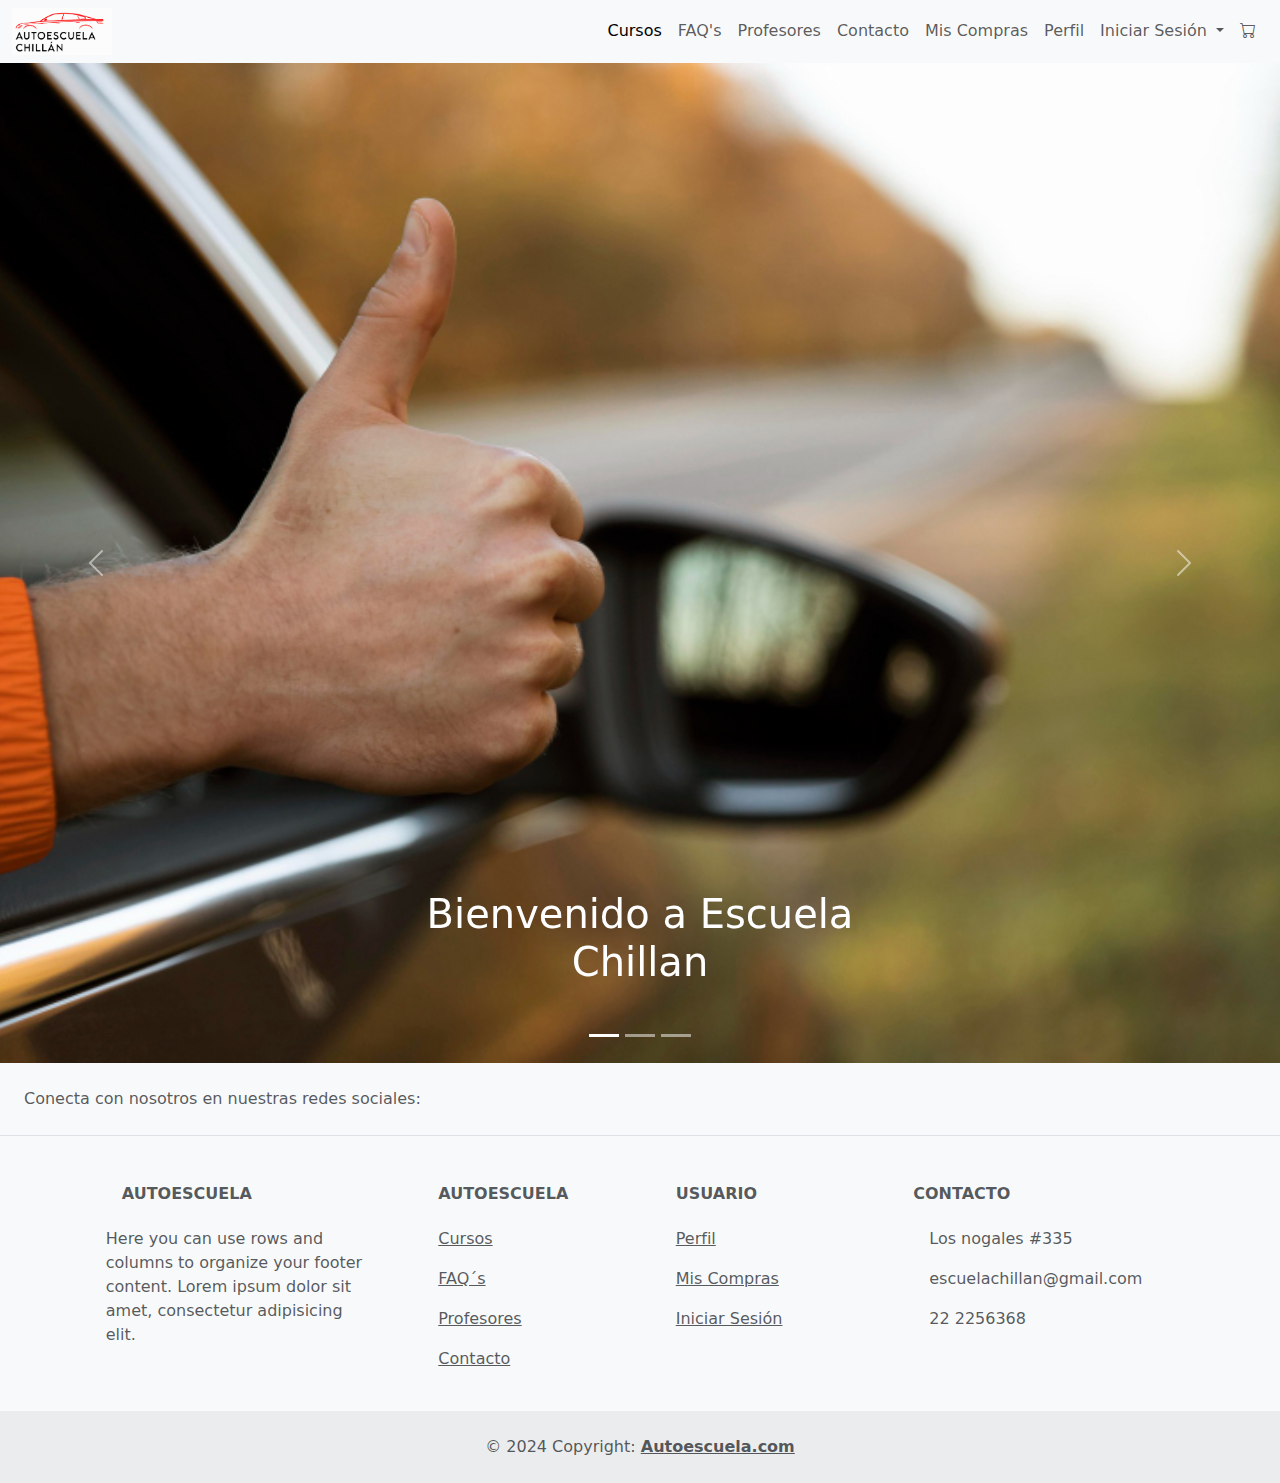
<file: index.html>
<!DOCTYPE html>
<html lang="es">
<head>
  <title>Autoescuela</title>
  <meta charset="utf-8">
  <meta name="viewport" content="width=device-width, initial-scale=1">
  <link href="https://cdn.jsdelivr.net/npm/bootstrap@5.3.3/dist/css/bootstrap.min.css" rel="stylesheet">
  <script src="https://cdn.jsdelivr.net/npm/bootstrap@5.3.3/dist/js/bootstrap.bundle.min.js"></script>
  <link rel="stylesheet" href="https://cdn.jsdelivr.net/npm/bootstrap-icons@1.7.1/font/bootstrap-icons.css">
  <link rel="stylesheet" href="estilos/css/custom.css">
  
  
</head>
<body>


  <!-- NAV -->
  <nav class="navbar navbar-expand-sm bg-body-tertiary">
    <div class="container-fluid"> 
      <a href="index.html">
        <img src="img/logo-autoescuela-2_1.png" width="100px">
    </a>
      <button class="navbar-toggler" type="button" data-bs-toggle="collapse" data-bs-target="#navbarNavDropdown" aria-controls="navbarNavDropdown" aria-expanded="false" aria-label="Toggle navigation">
        <span class="navbar-toggler-icon"></span>
      </button>
      <div class="collapse navbar-collapse" id="navbarNavDropdown">
        <ul class="navbar-nav ms-auto">
          <li class="nav-item">
            <a class="nav-link active" aria-current="page" href="cursos.html">Cursos</a>
          </li>
          <li class="nav-item">
            <a class="nav-link" href="FAQ'S.html">FAQ's</a>
          </li>
          <li class="nav-item">
            <a class="nav-link" href="profesores.html">Profesores</a>
          </li>
          <li class="nav-item">
            <a class="nav-link" href="contacto.html">Contacto</a>
          </li>
          <li class="nav-item">
            <a class="nav-link" href="miscompras.html">Mis Compras</a>
          </li>
          <li class="nav-item">
            <a class="nav-link" href="perfil.html">Perfil</a>
          </li>
          <li class="nav-item dropdown">
            <a class="nav-link dropdown-toggle" href="#" role="button" data-bs-toggle="dropdown" aria-expanded="false">
              Iniciar Sesión
            </a>
            <ul class="dropdown-menu">
              <li><a class="dropdown-item" href="inicioSesionEstud.html">Estudiante</a></li>
              
              <li><a class="dropdown-item" href="perfilAdmin.html">Administracion</a></li>
            </ul>
          </li>
        </ul>
        <ul class="navbar-nav d-flex flex-row me-1">
          <li class="nav-item me-3 me-lg-0">
            <a class="nav-link" href="interfaz_de_compra.html"><i class="bi bi-cart"></i></a>
          </li>
        </ul>
      </div>
    </div>
  </nav>
  <!-- NAV -->





  

<!-- Carousel -->
<section id="section-1">
  <div id="demo" class="carousel slide" data-bs-ride="carousel">

      <!-- Indicators/dots -->
      <div class="carousel-indicators">
          <button type="button" data-bs-target="#demo" data-bs-slide-to="0" class="active"></button>
          <button type="button" data-bs-target="#demo" data-bs-slide-to="1"></button>
          <button type="button" data-bs-target="#demo" data-bs-slide-to="2"></button>
      </div>

<!-- The slideshow/carousel -->
<div class="carousel-inner">
  <div class="carousel-item active">
      <img src="img/img_index1.jpg" alt="imagen" class="d-block w-100 img-fluid carousel-item-img">
  </div>
  <div class="carousel-item">
      <img src="img/img_index2.jpg" alt="imagen" class="d-block w-100 img-fluid carousel-item-img">
      <!-- Puedes agregar un caption aquí si lo necesitas -->
  </div>
  <div class="carousel-item">
      <img src="img/img_index3.jpg" alt="imagen" class="d-block w-100 img-fluid carousel-item-img">
      <!-- Puedes agregar un caption aquí si lo necesitas -->
  </div>
</div>

      <!-- Left and right controls/icons -->
      <button class="carousel-control-prev" type="button" data-bs-target="#demo" data-bs-slide="prev">
          <span class="carousel-control-prev-icon"></span>
      </button>
      <button class="carousel-control-next" type="button" data-bs-target="#demo" data-bs-slide="next">
          <span class="carousel-control-next-icon"></span>
      </button>
  </div>

  <div class="carousel-caption">
    <h1 class="fs-1">Bienvenido a Escuela Chillan</h1>
</div>

</section>


  
  <!-- Footer -->
<footer class="text-center text-lg-start bg-body-tertiary text-muted">
  <!-- Section: Social media -->
  <section class="d-flex justify-content-center justify-content-lg-between p-4 border-bottom">
    <!-- Left -->
    <div class="me-5 d-none d-lg-block">
      <span>Conecta con nosotros en nuestras redes sociales:</span>
    </div>
    <!-- Left -->

    <!-- Right -->
    <div>
      <a href="" class="me-4 text-reset">
        <i class="fab fa-facebook-f"></i>
      </a>
      <a href="" class="me-4 text-reset">
        <i class="fab fa-twitter"></i>
      </a>
      <a href="" class="me-4 text-reset">
        <i class="fab fa-google"></i>
      </a>
      <a href="" class="me-4 text-reset">
        <i class="fab fa-instagram"></i>
      </a>
      <a href="" class="me-4 text-reset">
        <i class="fab fa-linkedin"></i>
      </a>
      <a href="" class="me-4 text-reset">
        <i class="fab fa-github"></i>
      </a>
    </div>
    <!-- Right -->
  </section>
  <!-- Section: Social media -->

  <!-- Section: Links  -->
  <section class="">
    <div class="container text-center text-md-start mt-5">
      <!-- Grid row -->
      <div class="row mt-3">
        <!-- Grid column -->
        <div class="col-md-3 col-lg-4 col-xl-3 mx-auto mb-4">
          <!-- Content -->
          <h6 class="text-uppercase fw-bold mb-4">
            <i class="fas fa-gem me-3"></i>Autoescuela
          </h6>
          <p>
            Here you can use rows and columns to organize your footer content. Lorem ipsum
            dolor sit amet, consectetur adipisicing elit.
          </p>
        </div>
        <!-- Grid column -->

        <!-- Grid column -->
        <div class="col-md-2 col-lg-2 col-xl-2 mx-auto mb-4">
          <!-- Links -->
          <h6 class="text-uppercase fw-bold mb-4">
            Autoescuela
          </h6>
          <p>
            <a href="cursos.html" class="text-reset">Cursos</a>
          </p>
          <p>
            <a href="FAQ'S.html" class="text-reset">FAQ´s</a>
          </p>
          <p>
            <a href="profesores.html" class="text-reset">Profesores</a>
          </p>
          <p>
            <a href="contacto.html" class="text-reset">Contacto</a>
          </p>
        </div>
        <!-- Grid column -->

        <!-- Grid column -->
        <div class="col-md-3 col-lg-2 col-xl-2 mx-auto mb-4">
          <!-- Links -->
          <h6 class="text-uppercase fw-bold mb-4">
            Usuario
          </h6>
          <p>
            <a href="perfil.html" class="text-reset">Perfil</a>
          </p>
          <p>
            <a href="miscompras.html" class="text-reset">Mis Compras</a>
          </p>
          <p>
            <a href="inicioSesionEstud.html" class="text-reset">Iniciar Sesión</a>
          </p>
        </div>
        <!-- Grid column -->

        <!-- Grid column -->
        <div class="col-md-4 col-lg-3 col-xl-3 mx-auto mb-md-0 mb-4">
          <!-- Links -->
          <h6 class="text-uppercase fw-bold mb-4">Contacto</h6>
          <p><i class="fas fa-home me-3"></i>Los nogales #335</p>
          <p>
            <i class="fas fa-envelope me-3"></i>
            escuelachillan@gmail.com
          </p>
          <p><i class="fas fa-phone me-3"></i>22 2256368</p>
        </div>
        <!-- Grid column -->
      </div>
      <!-- Grid row -->
    </div>
  </section>
  <!-- Section: Links  -->

  <!-- Copyright -->
  <div class="text-center p-4" style="background-color: rgba(0, 0, 0, 0.05);">
    © 2024 Copyright:
    <a class="text-reset fw-bold" href="https://mdbootstrap.com/">Autoescuela.com</a>
  </div>
  <!-- Copyright -->
</footer>
<!-- Footer -->
</body>
</html>
</file>
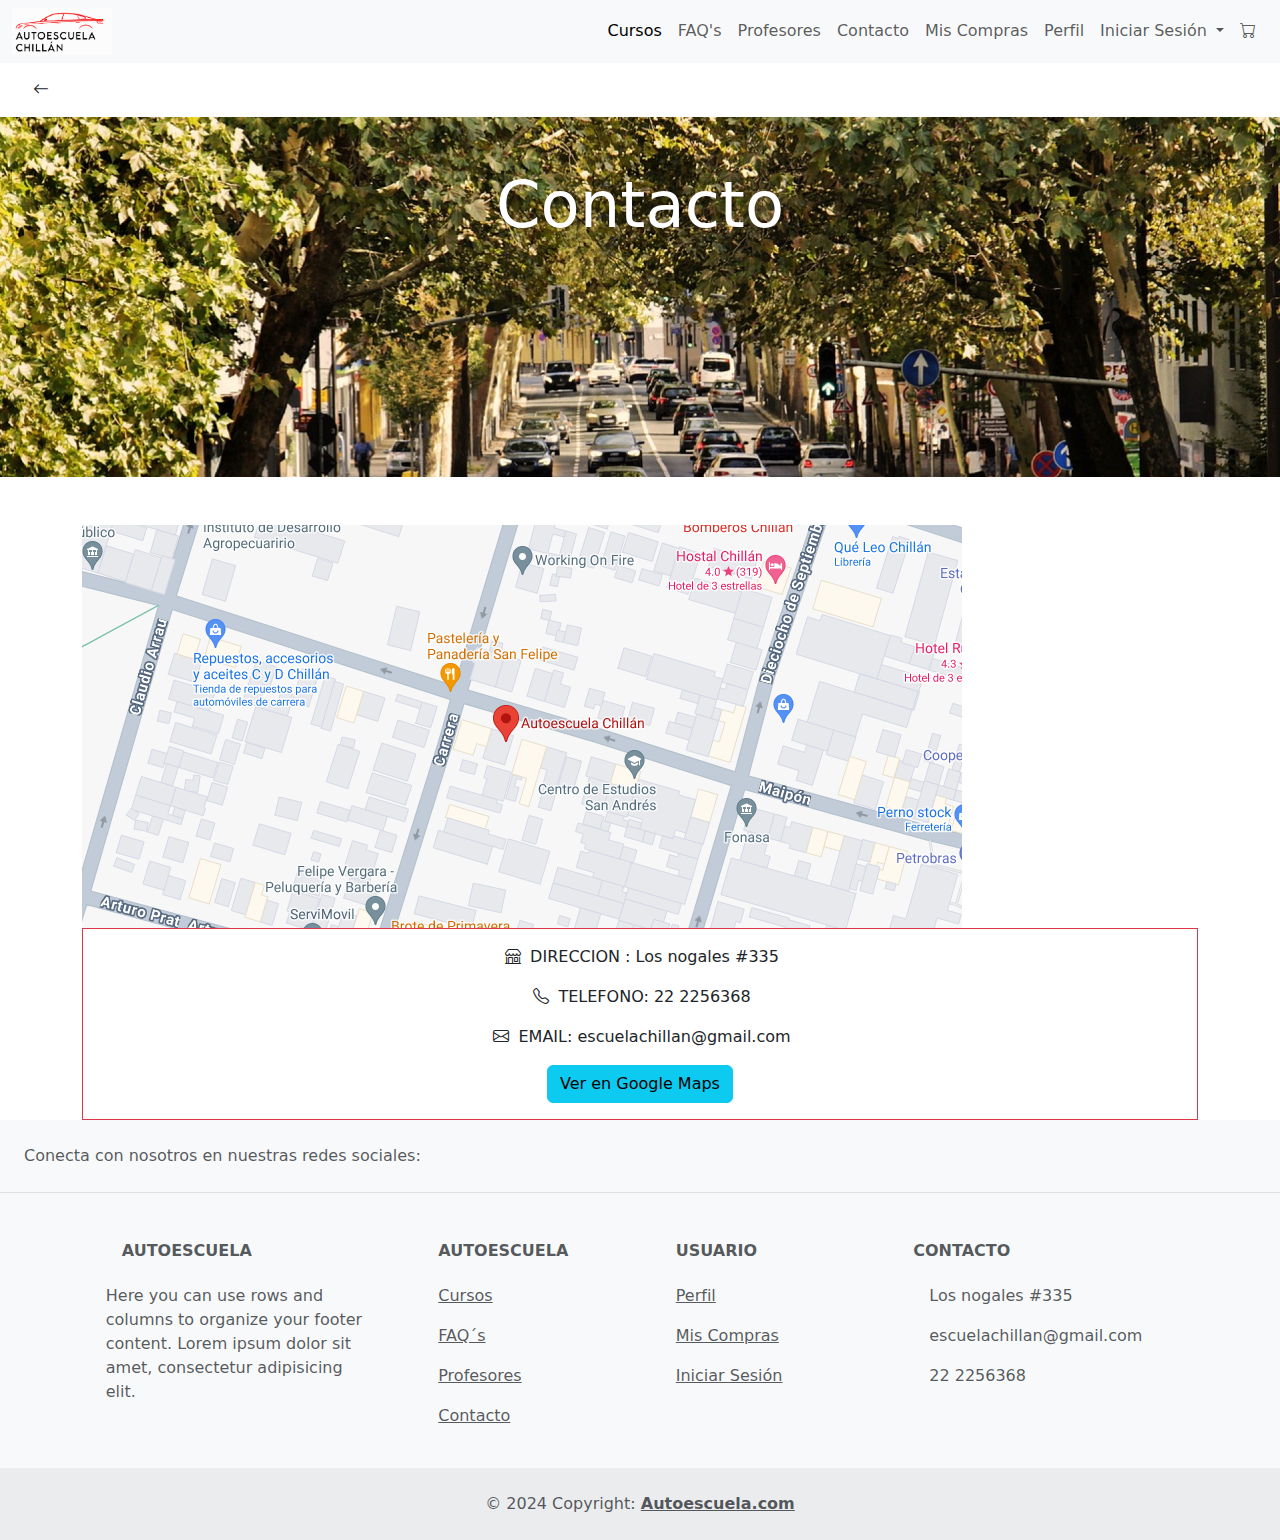
<file: contacto.html>
<!DOCTYPE html>
<html lang="es">
<head>
  <title>Autoescuela</title>
  <meta charset="utf-8">
  <meta name="viewport" content="width=device-width, initial-scale=1">
  <link href="https://cdn.jsdelivr.net/npm/bootstrap@5.3.3/dist/css/bootstrap.min.css" rel="stylesheet">
  <script src="https://cdn.jsdelivr.net/npm/bootstrap@5.3.3/dist/js/bootstrap.bundle.min.js"></script>
  <link rel="stylesheet" href="https://cdn.jsdelivr.net/npm/bootstrap-icons@1.7.1/font/bootstrap-icons.css">
  <link rel="stylesheet" href="estilos/css/custom.css">
  
</head>
<body>

  <!-- NAV -->
  <nav class="navbar navbar-expand-sm bg-body-tertiary">
    <div class="container-fluid"> 
      <a href="index.html">
        <img src="img/logo-autoescuela-2_1.png" width="100px">
    </a>
      <button class="navbar-toggler" type="button" data-bs-toggle="collapse" data-bs-target="#navbarNavDropdown" aria-controls="navbarNavDropdown" aria-expanded="false" aria-label="Toggle navigation">
        <span class="navbar-toggler-icon"></span>
      </button>
      <div class="collapse navbar-collapse" id="navbarNavDropdown">
        <ul class="navbar-nav ms-auto">
          <li class="nav-item">
            <a class="nav-link active" aria-current="page" href="cursos.html">Cursos</a>
          </li>
          <li class="nav-item">
            <a class="nav-link" href="FAQ'S.html">FAQ's</a>
          </li>
          <li class="nav-item">
            <a class="nav-link" href="profesores.html">Profesores</a>
          </li>
          <li class="nav-item">
            <a class="nav-link" href="contacto.html">Contacto</a>
          </li>
          <li class="nav-item">
            <a class="nav-link" href="miscompras.html">Mis Compras</a>
          </li>
          <li class="nav-item">
            <a class="nav-link" href="perfil.html">Perfil</a>
          </li>
          <li class="nav-item dropdown">
            <a class="nav-link dropdown-toggle" href="#" role="button" data-bs-toggle="dropdown" aria-expanded="false">
              Iniciar Sesión
            </a>
            <ul class="dropdown-menu">
              <li><a class="dropdown-item" href="inicioSesionEstud.html">Estudiante</a></li>
              
              <li><a class="dropdown-item" href="perfilAdmin.html">Administracion</a></li>
            </ul>
          </li>
        </ul>
        <ul class="navbar-nav d-flex flex-row me-1">
          <li class="nav-item me-3 me-lg-0">
            <a class="nav-link" href="interfaz_de_compra.html"><i class="bi bi-cart"></i></a>
          </li>
        </ul>
      </div>
    </div>
  </nav>
  <!-- NAV -->

  <section class="d-flex justify-content-start">
    <div class="container m-2">
        <a href="index.html" class="btn boton-volver"><i class="bi bi-arrow-left"></i></a>
    </div>
</section>  




  <div class="masthead1" style="background-image: url(./img/traffic-3612474_1280_1.png);">
    <div class="color-overlay d-flex justify-content-center align-items-center">
      <h1>Contacto</h1>
  
      
  
    </div>
  </div>
  <div class="container mt-5">
    <div class="row">
      <div class="col">
        <img src="img/para vs.png" alt="mapa">
      </div>
      <div class="col">
        <div class="col text-center border border-danger p-3">
          <p><i class="bi bi-shop m-1"></i> DIRECCION : Los nogales #335 </p> 
          <p><i class="bi bi-telephone m-1"></i> TELEFONO: 22 2256368 </p>
          <p><i class="bi bi-envelope m-1"></i> EMAIL: escuelachillan@gmail.com</p>
          <a href="https://www.google.com/maps/place/Los+Nogales,+Chill%C3%A1n,+%C3%91uble/@-36.6168838,-72.109391,17z/data=!3m1!4b1!4m6!3m5!1s0x9669283266e90b99:0xacfd5ec952386f11!8m2!3d-36.6168838!4d-72.1068107!16s%2Fg%2F1tdx5bf8?entry=ttu" class="btn btn-info">Ver en Google Maps</a>
        </div>
      </div>
    </div>
  </div>

    
  

    
    </div>
  </div>



<!-- Footer -->
<footer class="text-center text-lg-start bg-body-tertiary text-muted">
  <!-- Section: Social media -->
  <section class="d-flex justify-content-center justify-content-lg-between p-4 border-bottom">
    <!-- Left -->
    <div class="me-5 d-none d-lg-block">
      <span>Conecta con nosotros en nuestras redes sociales:</span>
    </div>
    <!-- Left -->

    <!-- Right -->
    <div>
      <a href="" class="me-4 text-reset">
        <i class="fab fa-facebook-f"></i>
      </a>
      <a href="" class="me-4 text-reset">
        <i class="fab fa-twitter"></i>
      </a>
      <a href="" class="me-4 text-reset">
        <i class="fab fa-google"></i>
      </a>
      <a href="" class="me-4 text-reset">
        <i class="fab fa-instagram"></i>
      </a>
      <a href="" class="me-4 text-reset">
        <i class="fab fa-linkedin"></i>
      </a>
      <a href="" class="me-4 text-reset">
        <i class="fab fa-github"></i>
      </a>
    </div>
    <!-- Right -->
  </section>
  <!-- Section: Social media -->

  <!-- Section: Links  -->
  <section class="">
    <div class="container text-center text-md-start mt-5">
      <!-- Grid row -->
      <div class="row mt-3">
        <!-- Grid column -->
        <div class="col-md-3 col-lg-4 col-xl-3 mx-auto mb-4">
          <!-- Content -->
          <h6 class="text-uppercase fw-bold mb-4">
            <i class="fas fa-gem me-3"></i>Autoescuela
          </h6>
          <p>
            Here you can use rows and columns to organize your footer content. Lorem ipsum
            dolor sit amet, consectetur adipisicing elit.
          </p>
        </div>
        <!-- Grid column -->

        <!-- Grid column -->
        <div class="col-md-2 col-lg-2 col-xl-2 mx-auto mb-4">
          <!-- Links -->
          <h6 class="text-uppercase fw-bold mb-4">
            Autoescuela
          </h6>
          <p>
            <a href="cursos.html" class="text-reset">Cursos</a>
          </p>
          <p>
            <a href="FAQ'S.html" class="text-reset">FAQ´s</a>
          </p>
          <p>
            <a href="profesores.html" class="text-reset">Profesores</a>
          </p>
          <p>
            <a href="contacto.html" class="text-reset">Contacto</a>
          </p>
        </div>
        <!-- Grid column -->

        <!-- Grid column -->
        <div class="col-md-3 col-lg-2 col-xl-2 mx-auto mb-4">
          <!-- Links -->
          <h6 class="text-uppercase fw-bold mb-4">
            Usuario
          </h6>
          <p>
            <a href="perfil.html" class="text-reset">Perfil</a>
          </p>
          <p>
            <a href="miscompras.html" class="text-reset">Mis Compras</a>
          </p>
          <p>
            <a href="inicioSesionEstud.html" class="text-reset">Iniciar Sesión</a>
          </p>
        </div>
        <!-- Grid column -->

        <!-- Grid column -->
        <div class="col-md-4 col-lg-3 col-xl-3 mx-auto mb-md-0 mb-4">
          <!-- Links -->
          <h6 class="text-uppercase fw-bold mb-4">Contacto</h6>
          <p><i class="fas fa-home me-3"></i>Los nogales #335</p>
          <p>
            <i class="fas fa-envelope me-3"></i>
            escuelachillan@gmail.com
          </p>
          <p><i class="fas fa-phone me-3"></i>22 2256368</p>
        </div>
        <!-- Grid column -->
      </div>
      <!-- Grid row -->
    </div>
  </section>
  <!-- Section: Links  -->

  <!-- Copyright -->
  <div class="text-center p-4" style="background-color: rgba(0, 0, 0, 0.05);">
    © 2024 Copyright:
    <a class="text-reset fw-bold" href="https://mdbootstrap.com/">Autoescuela.com</a>
  </div>
  <!-- Copyright -->
</footer>
<!-- Footer -->


</body>
</html>
</file>
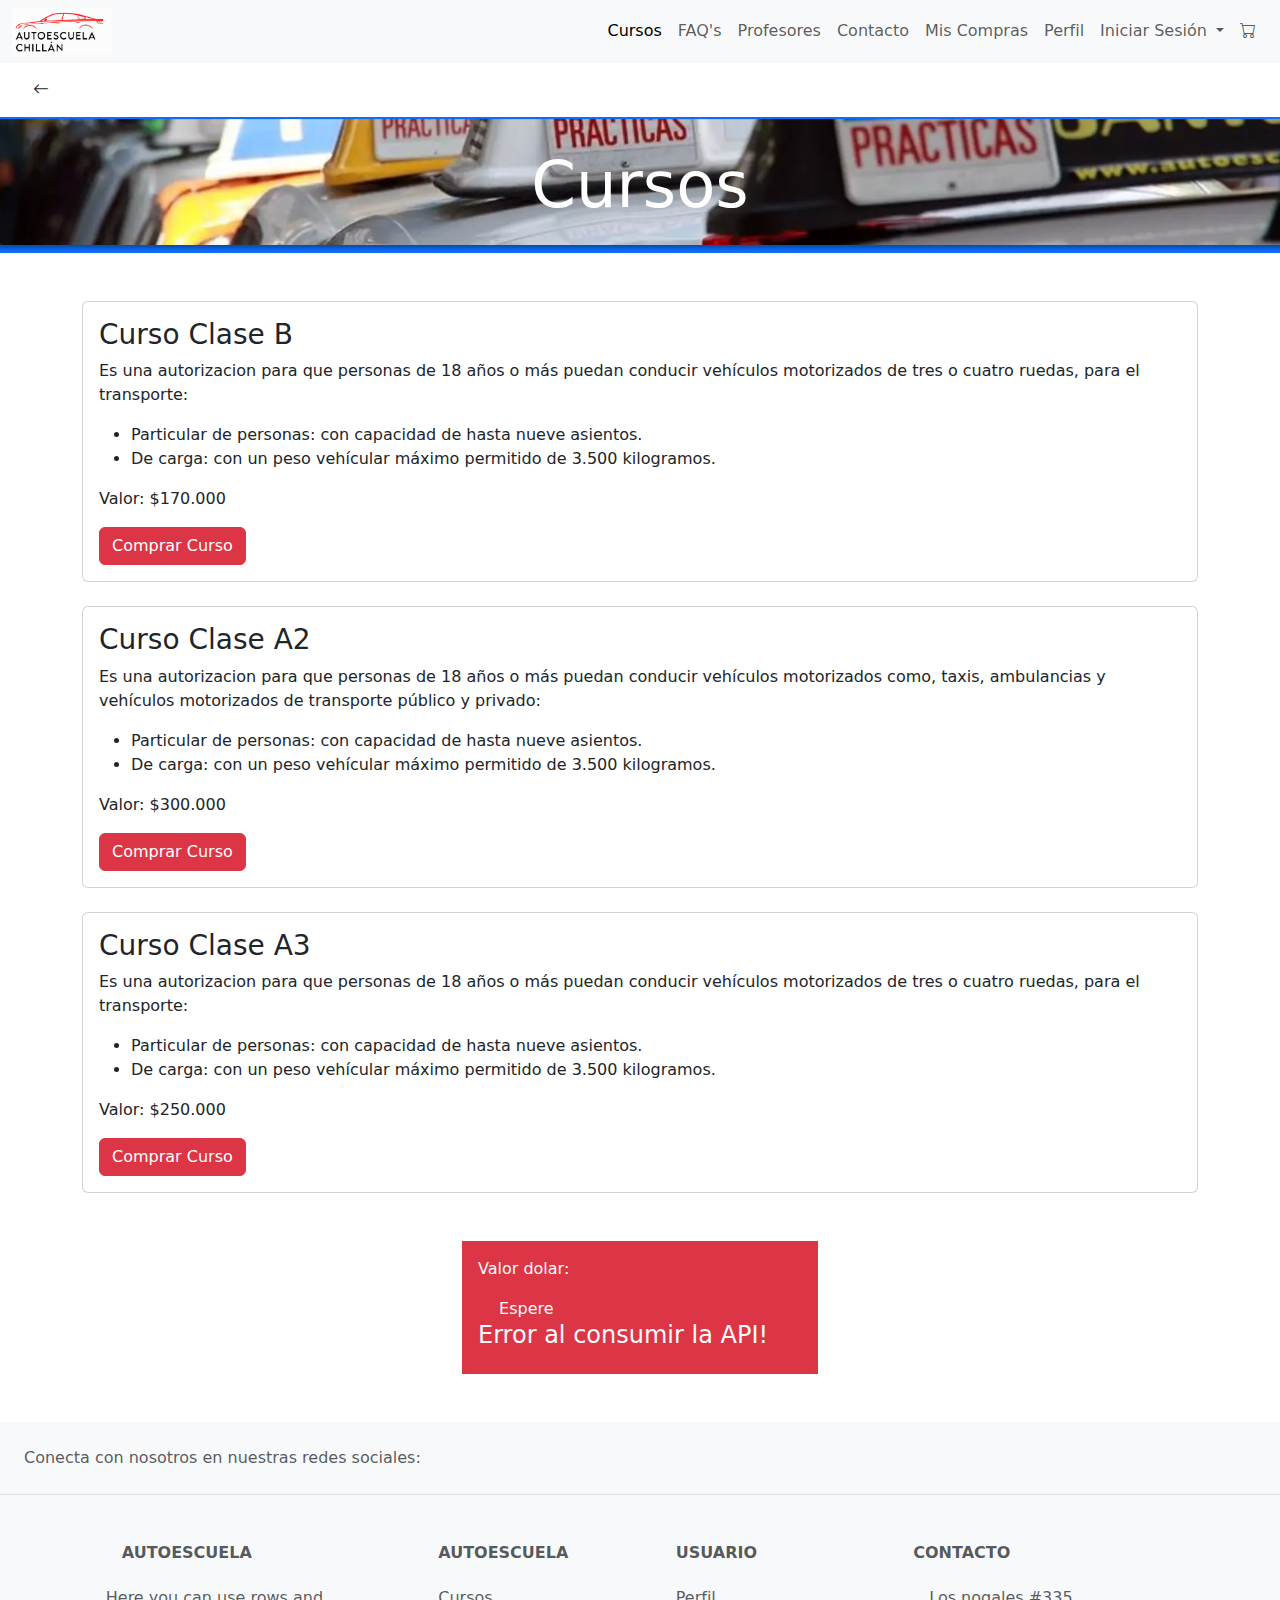
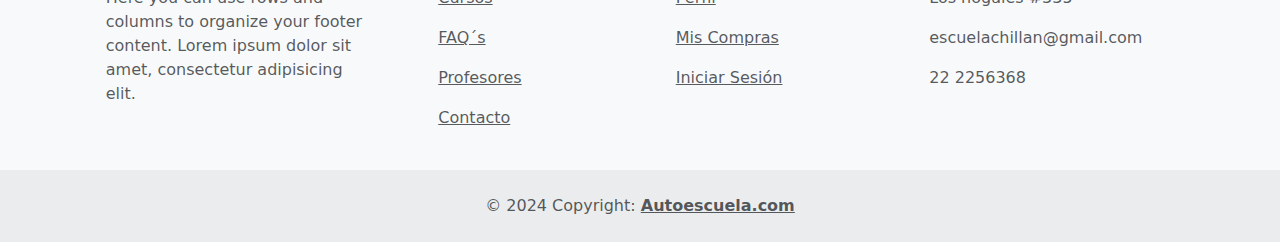
<file: cursos.html>
<!DOCTYPE html>
<html lang="es">
<head>
  <title>Autoescuela</title>
  <meta charset="utf-8">
  <meta name="viewport" content="width=device-width, initial-scale=1">
  <link href="https://cdn.jsdelivr.net/npm/bootstrap@5.3.3/dist/css/bootstrap.min.css" rel="stylesheet">
  <script src="https://cdn.jsdelivr.net/npm/bootstrap@5.3.3/dist/js/bootstrap.bundle.min.js"></script>
  <link rel="stylesheet" href="https://cdn.jsdelivr.net/npm/bootstrap-icons@1.7.1/font/bootstrap-icons.css">
  <link rel="stylesheet" href="estilos/css/custom.css">
  <script src="estilos/js/jquery-3.7.1.min.js"></script>
  <script src="scripts/api.js"></script>
</head>
<body>
  
  <!-- NAV -->
  <nav class="navbar navbar-expand-sm bg-body-tertiary">
    <div class="container-fluid"> 
      <a href="index.html">
        <img src="img/logo-autoescuela-2_1.png" width="100px">
    </a>
      <button class="navbar-toggler" type="button" data-bs-toggle="collapse" data-bs-target="#navbarNavDropdown" aria-controls="navbarNavDropdown" aria-expanded="false" aria-label="Toggle navigation">
        <span class="navbar-toggler-icon"></span>
      </button>
      <div class="collapse navbar-collapse" id="navbarNavDropdown">
        <ul class="navbar-nav ms-auto">
          <li class="nav-item">
            <a class="nav-link active" aria-current="page" href="cursos.html">Cursos</a>
          </li>
          <li class="nav-item">
            <a class="nav-link" href="FAQ'S.html">FAQ's</a>
          </li>
          <li class="nav-item">
            <a class="nav-link" href="profesores.html">Profesores</a>
          </li>
          <li class="nav-item">
            <a class="nav-link" href="contacto.html">Contacto</a>
          </li>
          <li class="nav-item">
            <a class="nav-link" href="miscompras.html">Mis Compras</a>
          </li>
          <li class="nav-item">
            <a class="nav-link" href="perfil.html">Perfil</a>
          </li>
          <li class="nav-item dropdown">
            <a class="nav-link dropdown-toggle" href="#" role="button" data-bs-toggle="dropdown" aria-expanded="false">
              Iniciar Sesión
            </a>
            <ul class="dropdown-menu">
              <li><a class="dropdown-item" href="inicioSesionEstud.html">Estudiante</a></li>
              
              <li><a class="dropdown-item" href="perfilAdmin.html">Administracion</a></li>
            </ul>
          </li>
        </ul>
        <ul class="navbar-nav d-flex flex-row me-1">
          <li class="nav-item me-3 me-lg-0">
            <a class="nav-link" href="interfaz_de_compra.html"><i class="bi bi-cart"></i></a>
          </li>
        </ul>
      </div>
    </div>
  </nav>
  <!-- NAV -->

  <section class="d-flex justify-content-start">
    <div class="container m-2">
        <a href="index.html" class="btn boton-volver"><i class="bi bi-arrow-left"></i></a>
    </div>
</section>





    <div class="container-fluid p-5 bg-primary text-white text-center position-relative">
        <img src="img/image_2.png" class="img-fluid position-absolute" style="object-fit: cover; top: 0; left: 0; width: 100%; height: 100%;">
        <h1 class="position-absolute" style="top: 50%; left: 50%; transform: translate(-50%, -50%);">Cursos</h1>
        <p>¡Capacítate en la mejor autoescuela!!</p> 
    </div>
        
    <div class="container mt-5">
        <div class="card-deck">
        <div class="col-md-15 mb-4">
          <div class="card">
            <div class="card-body">
              <h3 class="card-title">Curso Clase B</h3>
              <p class="card-text">Es una autorizacion para que personas de 18 años o más puedan conducir vehículos motorizados de tres o cuatro ruedas, para el transporte:</p>
              <ul>
                <li>Particular de personas: con capacidad de hasta nueve asientos.</li>
                <li>De carga: con un peso vehícular máximo permitido de 3.500 kilogramos.</li>
              </ul>
              <p class="card-text">Valor: $170.000</p>
              <a href="horas.html" class="btn btn-danger">Comprar Curso</a>
            </div>
        </div>
          </div>
          <div class="col-md-15 mb-4">
          <div class="card">
            <div class="card-body">
              <h3 class="card-title">Curso Clase A2</h3>
              <p class="card-text">Es una autorizacion para que personas de 18 años o más puedan conducir vehículos motorizados como, taxis, ambulancias y vehículos motorizados de transporte público y privado:</p>
              <ul>
                <li>Particular de personas: con capacidad de hasta nueve asientos.</li>
                <li>De carga: con un peso vehícular máximo permitido de 3.500 kilogramos.</li>
              </ul>
              <p class="card-text">Valor: $300.000</p>
              <a href="horas.html" class="btn btn-danger">Comprar Curso</a>
            </div>
            </div>
          </div>
          <div class="col-md-15 mb-4">
          <div class="card">
            <div class="card-body">
              <h3 class="card-title">Curso Clase A3</h3>
              <p class="card-text">Es una autorizacion para que personas de 18 años o más puedan conducir vehículos motorizados de tres o cuatro ruedas, para el transporte:</p>
              <ul>
                <li>Particular de personas: con capacidad de hasta nueve asientos.</li>
                <li>De carga: con un peso vehícular máximo permitido de 3.500 kilogramos.</li>
              </ul>
              <p class="card-text">Valor: $250.000</p>
              <a href="horas.html" class="btn btn-danger">Comprar Curso</a>
            </div>
            </div>
          </div>
        </div>
      </div>


    

<div class="container mt-5 mb-5">
  <div class="row">
    <div class="col">

    </div>
    <div class="col">
      <div class="p-3 bg-danger text-light">
        <p>Valor dolar:</p>
        <div class="spinner">
            <span class="spinner-grow spinner-grow-sm"></span>
            Espere
        </div>
        <h4 id="dolar"></h4>
    </div>

    </div>
    <div class="col">

    </div>
  </div>
</div>
      
  <!-- Footer -->
  <footer class="text-center text-lg-start bg-body-tertiary text-muted">
    <!-- Section: Social media -->
    <section class="d-flex justify-content-center justify-content-lg-between p-4 border-bottom">
      <!-- Left -->
      <div class="me-5 d-none d-lg-block">
        <span>Conecta con nosotros en nuestras redes sociales:</span>
      </div>
      <!-- Left -->
  
      <!-- Right -->
      <div>
        <a href="" class="me-4 text-reset">
          <i class="fab fa-facebook-f"></i>
        </a>
        <a href="" class="me-4 text-reset">
          <i class="fab fa-twitter"></i>
        </a>
        <a href="" class="me-4 text-reset">
          <i class="fab fa-google"></i>
        </a>
        <a href="" class="me-4 text-reset">
          <i class="fab fa-instagram"></i>
        </a>
        <a href="" class="me-4 text-reset">
          <i class="fab fa-linkedin"></i>
        </a>
        <a href="" class="me-4 text-reset">
          <i class="fab fa-github"></i>
        </a>
      </div>
      <!-- Right -->
    </section>
    <!-- Section: Social media -->
  
    <!-- Section: Links  -->
    <section class="">
      <div class="container text-center text-md-start mt-5">
        <!-- Grid row -->
        <div class="row mt-3">
          <!-- Grid column -->
          <div class="col-md-3 col-lg-4 col-xl-3 mx-auto mb-4">
            <!-- Content -->
            <h6 class="text-uppercase fw-bold mb-4">
              <i class="fas fa-gem me-3"></i>Autoescuela
            </h6>
            <p>
              Here you can use rows and columns to organize your footer content. Lorem ipsum
              dolor sit amet, consectetur adipisicing elit.
            </p>
          </div>
          <!-- Grid column -->
  
          <!-- Grid column -->
          <div class="col-md-2 col-lg-2 col-xl-2 mx-auto mb-4">
            <!-- Links -->
            <h6 class="text-uppercase fw-bold mb-4">
              Autoescuela
            </h6>
            <p>
              <a href="cursos.html" class="text-reset">Cursos</a>
            </p>
            <p>
              <a href="FAQ'S.html" class="text-reset">FAQ´s</a>
            </p>
            <p>
              <a href="profesores.html" class="text-reset">Profesores</a>
            </p>
            <p>
              <a href="contacto.html" class="text-reset">Contacto</a>
            </p>
          </div>
          <!-- Grid column -->
  
          <!-- Grid column -->
          <div class="col-md-3 col-lg-2 col-xl-2 mx-auto mb-4">
            <!-- Links -->
            <h6 class="text-uppercase fw-bold mb-4">
              Usuario
            </h6>
            <p>
              <a href="perfil.html" class="text-reset">Perfil</a>
            </p>
            <p>
              <a href="miscompras.html" class="text-reset">Mis Compras</a>
            </p>
            <p>
              <a href="inicioSesionEstud.html" class="text-reset">Iniciar Sesión</a>
            </p>
          </div>
          <!-- Grid column -->
  
          <!-- Grid column -->
          <div class="col-md-4 col-lg-3 col-xl-3 mx-auto mb-md-0 mb-4">
            <!-- Links -->
            <h6 class="text-uppercase fw-bold mb-4">Contacto</h6>
            <p><i class="fas fa-home me-3"></i>Los nogales #335</p>
            <p>
              <i class="fas fa-envelope me-3"></i>
              escuelachillan@gmail.com
            </p>
            <p><i class="fas fa-phone me-3"></i>22 2256368</p>
          </div>
          <!-- Grid column -->
        </div>
        <!-- Grid row -->
      </div>
    </section>
    <!-- Section: Links  -->
  
    <!-- Copyright -->
    <div class="text-center p-4" style="background-color: rgba(0, 0, 0, 0.05);">
      © 2024 Copyright:
      <a class="text-reset fw-bold" href="https://mdbootstrap.com/">Autoescuela.com</a>
    </div>
    <!-- Copyright -->
  </footer>
  <!-- Footer -->
  

</body>
</html>
</file>
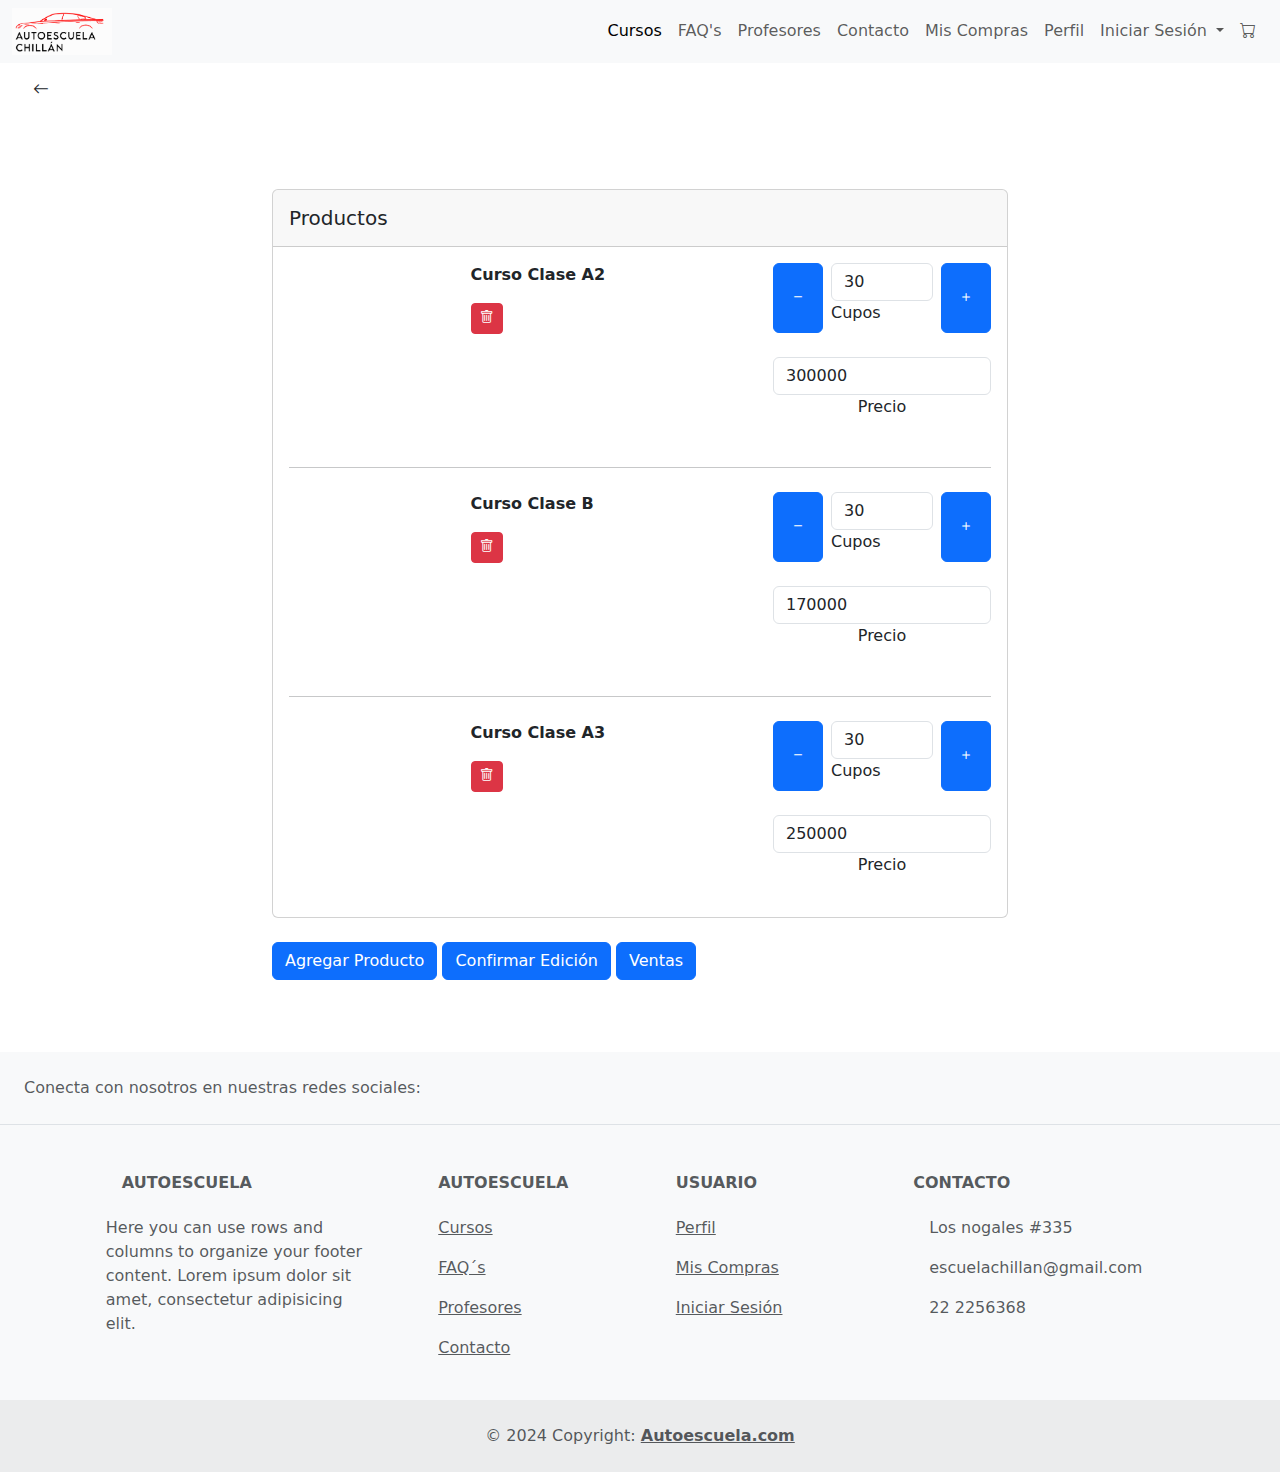
<file: edicionproductos.html>
<!DOCTYPE html>
<html lang="es">
<head>
    <meta charset="UTF-8">
    <meta name="viewport" content="width=device-width, initial-scale=1.0">
    <link href="https://cdn.jsdelivr.net/npm/bootstrap@5.3.3/dist/css/bootstrap.min.css" rel="stylesheet">
    <script src="https://cdn.jsdelivr.net/npm/bootstrap@5.3.3/dist/js/bootstrap.bundle.min.js"></script>
    <link rel="stylesheet" href="https://cdn.jsdelivr.net/npm/bootstrap-icons@1.7.1/font/bootstrap-icons.css">
    <link rel="stylesheet" href="estilos/css/custom.css">
    <script src="estilos/js/jquery-3.7.1.min.js"></script>
    <script src="scripts/validacion-edicion-de-prodcs-agregar.js"></script>
    <script src="scripts/validacion-admin-prod.js"></script>

    <script src=""></script>
    <title>Autoescuela</title>
</head>
<body>

  <!-- NAV -->
  <nav class="navbar navbar-expand-sm bg-body-tertiary">
    <div class="container-fluid"> 
      <a href="index.html">
        <img src="img/logo-autoescuela-2_1.png" width="100px">
    </a>
      <button class="navbar-toggler" type="button" data-bs-toggle="collapse" data-bs-target="#navbarNavDropdown" aria-controls="navbarNavDropdown" aria-expanded="false" aria-label="Toggle navigation">
        <span class="navbar-toggler-icon"></span>
      </button>
      <div class="collapse navbar-collapse" id="navbarNavDropdown">
        <ul class="navbar-nav ms-auto">
          <li class="nav-item">
            <a class="nav-link active" aria-current="page" href="cursos.html">Cursos</a>
          </li>
          <li class="nav-item">
            <a class="nav-link" href="FAQ'S.html">FAQ's</a>
          </li>
          <li class="nav-item">
            <a class="nav-link" href="profesores.html">Profesores</a>
          </li>
          <li class="nav-item">
            <a class="nav-link" href="contacto.html">Contacto</a>
          </li>
          <li class="nav-item">
            <a class="nav-link" href="miscompras.html">Mis Compras</a>
          </li>
          <li class="nav-item">
            <a class="nav-link" href="perfil.html">Perfil</a>
          </li>
          <li class="nav-item dropdown">
            <a class="nav-link dropdown-toggle" href="#" role="button" data-bs-toggle="dropdown" aria-expanded="false">
              Iniciar Sesión
            </a>
            <ul class="dropdown-menu">
              <li><a class="dropdown-item" href="inicioSesionEstud.html">Estudiante</a></li>
              
              <li><a class="dropdown-item" href="perfilAdmin.html">Administracion</a></li>
            </ul>
          </li>
        </ul>
        <ul class="navbar-nav d-flex flex-row me-1">
          <li class="nav-item me-3 me-lg-0">
            <a class="nav-link" href="interfaz_de_compra.html"><i class="bi bi-cart"></i></a>
          </li>
        </ul>
      </div>
    </div>
  </nav>
  <!-- NAV -->


  <section class="d-flex justify-content-start">
    <div class="container m-2">
        <a href="perfilAdmin.html" class="btn boton-volver"><i class="bi bi-arrow-left"></i></a>
    </div>
</section>


<section class="h-100">
  <div class="container py-5">
      <div class="row d-flex justify-content-center my-4">
          <div class="col-md-8">
              <div class="card mb-4">
                  <div class="card-header py-3">
                      <h5 class="mb-0">Productos</h5>
                  </div>
                  <div class="card-body">
                      <!-- Single item -->
                      <div class="row">
                          <div class="col-lg-3 col-md-12 mb-4 mb-lg-0">
                          </div>
                          <div class="col-lg-5 col-md-6 mb-4 mb-lg-0">

                              <!-- Data -->
                              <p><strong>Curso Clase A2</strong></p>
                              <button type="button" data-mdb-button-init data-mdb-ripple-init class="btn btn-danger btn-sm mb-2" data-mdb-tooltip-init data-bs-toggle="modal" data-bs-target="#exampleModal"
                                  title="Move to the wish list">
                                  <i class="bi bi-trash"></i>
                              </button>
                              <!-- Data -->
                          </div>

                          <div class="col-lg-4 col-md-6 mb-4 mb-lg-0">
                              <!-- Quantity -->
                              <div class="d-flex mb-4" style="max-width: 300px">
                                  <button data-mdb-button-init data-mdb-ripple-init class="btn btn-primary px-3 me-2"
                                      onclick="this.parentNode.querySelector('input[type=number]').stepDown()">
                                      <i class="bi bi-dash"></i>
                                  </button>

                                  <div data-mdb-input-init class="form-outline">
                                      <input id="form1" min="0" name="quantity" value="30" type="number" class="form-control" />
                                      <label class="form-label" for="form1">Cupos</label>
                                  </div>

                                  <button data-mdb-button-init data-mdb-ripple-init class="btn btn-primary px-3 ms-2"
                                      onclick="this.parentNode.querySelector('input[type=number]').stepUp()">
                                      <i class="bi bi-plus"></i>
                                  </button>
                              </div>
                              <!-- Quantity -->

                              <!-- Price -->
                              <p class="text-start text-md-center">
                                  <input type="number" class="form-control precio-input" placeholder="Nuevo Precio" value="300000" min="0" max="999999">
                                  <label class="form-label" for="form1">Precio</label>
                                  <div class="invalid-feedback">El precio debe estar entre 0 y 999999.</div>
                              </p>
                              <!-- Price -->
                          </div>
                      </div>
                      <!-- Single item -->

                      <hr class="my-4" />

                      <!-- Single item -->
                      <div class="row">
                          <div class="col-lg-3 col-md-12 mb-4 mb-lg-0">
                          </div>
                          <div class="col-lg-5 col-md-6 mb-4 mb-lg-0">
                              <!-- Data -->
                              <p><strong>Curso Clase B</strong></p>
                              <button type="button" data-mdb-button-init data-mdb-ripple-init class="btn btn-danger btn-sm mb-2" data-mdb-tooltip-init data-bs-toggle="modal" data-bs-target="#exampleModal"
                                  title="Move to the wish list">
                                  <i class="bi bi-trash"></i>
                              </button>
                              <!-- Data -->
                          </div>

                          <div class="col-lg-4 col-md-6 mb-4 mb-lg-0">
                              <!-- Quantity -->
                              <div class="d-flex mb-4" style="max-width: 300px">
                                  <button data-mdb-button-init data-mdb-ripple-init class="btn btn-primary px-3 me-2 "
                                      onclick="this.parentNode.querySelector('input[type=number]').stepDown()">
                                      <i class="bi bi-dash"></i>
                                  </button>

                                  <div data-mdb-input-init class="form-outline">
                                      <input id="form1" min="0" name="quantity" value="30" type="number" class="form-control" />
                                      <label class="form-label" for="form1">Cupos</label>
                                  </div>

                                  <button data-mdb-button-init data-mdb-ripple-init class="btn btn-primary px-3 ms-2"
                                      onclick="this.parentNode.querySelector('input[type=number]').stepUp()">
                                      <i class="bi bi-plus"></i>
                                  </button>
                              </div>
                              <!-- Quantity -->

                              <!-- Price -->
                              <p class="text-start text-md-center">
                                  <input type="number" class="form-control precio-input" placeholder="Nuevo Precio" value="170000" min="0" max="999999">
                                  <label class="form-label" for="form1">Precio</label>
                                  <div class="invalid-feedback">El precio debe estar entre 0 y 999999.</div>
                              </p>
                              <!-- Price -->
                          </div>
                      </div>
                      <!-- Single item (Nuevo curso) -->
                      <hr class="my-4">

                      <div class="row">
                          <div class="col-lg-3 col-md-12 mb-4 mb-lg-0">
                          </div>

                          <div class="col-lg-5 col-md-6 mb-4 mb-lg-0">
                              <!-- Data -->
                              <p><strong>Curso Clase A3</strong></p>
                              <button type="button" data-mdb-button-init data-mdb-ripple-init class="btn btn-danger btn-sm mb-2" data-mdb-tooltip-init data-bs-toggle="modal" data-bs-target="#exampleModal"
                                  title="Move to the wish list">
                                  <i class="bi bi-trash"></i>
                              </button>
                              <!-- Data -->
                          </div>

                          <div class="col-lg-4 col-md-6 mb-4 mb-lg-0">
                              <!-- Quantity -->
                              <div class="d-flex mb-4" style="max-width: 300px">
                                  <button data-mdb-button-init data-mdb-ripple-init class="btn btn-primary px-3 me-2"
                                      onclick="this.parentNode.querySelector('input[type=number]').stepDown()">
                                      <i class="bi bi-dash"></i>
                                  </button>

                                  <div data-mdb-input-init class="form-outline">
                                      <input id="form1" min="0" name="quantity" value="30" type="number" class="form-control" />
                                      <label class="form-label" for="form1">Cupos</label>
                                  </div>

                                  <button data-mdb-button-init data-mdb-ripple-init class="btn btn-primary px-3 ms-2"
                                      onclick="this.parentNode.querySelector('input[type=number]').stepUp()">
                                      <i class="bi bi-plus"></i>
                                  </button>
                              </div>
                              <!-- Quantity -->

                              <!-- Price -->
                              <p class="text-start text-md-center">
                                  <input type="number" class="form-control precio-input" placeholder="Nuevo Precio" value="250000" min="0" max="999999">
                                  <label class="form-label" for="form1">Precio</label>
                                  <div class="invalid-feedback">El precio debe estar entre 0 y 999999.</div>
                              </p>
                              <!-- Price -->
                          </div>
                      </div>
                      <!-- Single item -->
                  </div>
              </div>
              <button type="button" class="btn btn-primary" data-bs-toggle="modal" data-bs-target="#agregarProductoModal">
                  Agregar Producto
              </button>
              <button type="button" class="btn btn-primary" data-bs-toggle="modal" data-bs-target="#editarProductoModal">
                  Confirmar Edición
              </button>
              <a href="ventas.html" class="btn btn-primary">Ventas</a>

          </div>
      </div>
  </div>
</section>
<!-- Modal para agregar producto -->
<div class="modal fade" id="agregarProductoModal" tabindex="-1" aria-labelledby="agregarProductoModalLabel" aria-hidden="true">
  <div class="modal-dialog">
      <div class="modal-content">
          <div class="modal-header">
              <h5 class="modal-title" id="agregarProductoModalLabel">Agregar Producto</h5>
              <button type="button" class="btn-close" data-bs-dismiss="modal" aria-label="Close"></button>
          </div>
          <div class="modal-body">
              <!-- Formulario para agregar producto -->
              <form class="form-control">
                <div class="mb-3">
                    <label for="precio" class="form-label">Precio</label>
                    <input type="text" class="form-control" id="precio" required>
                    <div class="invalid-feedback">
                        El precio debe contener solo números.
                    </div>
                </div>
                <div class="mb-3">
                    <label for="cupos" class="form-label">Cupos</label>
                    <input type="number" class="form-control" id="cupos" required>
                    <div class="invalid-feedback">
                        Por favor ingrese un número válido de cupos.
                    </div>
                </div>
                <div class="mb-3">
                    <label for="tipoCurso" class="form-label">Tipo de Curso</label>
                    <input type="text" class="form-control" id="tipoCurso" maxlength="4" required>
                    <div class="invalid-feedback">
                        El tipo de curso debe tener máximo 4 caracteres.
                    </div>
                </div>
                <!-- Botón de guardar -->
                <button type="submit" class="btn btn-primary" data-bs-dismiss="modal" aria-label="Close">Guardar</button>
            </form>
            
              <!-- Mensaje de guardado exitoso (oculto por defecto) -->
              <div class="alert alert-success mt-3 d-none" role="alert">
                  Guardado exitoso.
              </div>
          </div>
      </div>
  </div>
</div>
<!-- Modal -->
<div class="modal fade" id="editarProductoModal" tabindex="-1" aria-labelledby="exampleModalLabel" aria-hidden="true">
  <div class="modal-dialog">
    <div class="modal-content">
      <div class="modal-header">
        <h5 class="modal-title" id="exampleModalLabel">Mensaje de Sistema</h5>
        <button type="button" class="btn-close" data-bs-dismiss="modal" aria-label="Close"></button>
      </div>
      <div class="modal-body">
        ¡Edición Realizada!
      </div>
      <div class="modal-footer">
        <button type="button" class="btn btn-secondary" data-bs-dismiss="modal">Cerrar</button>
      </div>
    </div>
  </div>
</div>
<!--Modal-->
<div class="modal fade" id="exampleModal" tabindex="-1" aria-labelledby="exampleModalLabel" aria-hidden="true">
  <div class="modal-dialog">
    <div class="modal-content">
      <div class="modal-header">
        <h5 class="modal-title" id="exampleModalLabel">Mensaje de Sistema</h5>
        <button type="button" class="btn-close" data-bs-dismiss="modal" aria-label="Close"></button>
      </div>
      <div class="modal-body">
        ¡Eliminacion realizada!
      </div>
      <div class="modal-footer">
        <button type="button" class="btn btn-secondary" data-bs-dismiss="modal">Cerrar</button>
      </div>
    </div>
  </div>
</div>




  <!-- Footer -->
  <footer class="text-center text-lg-start bg-body-tertiary text-muted">
    <!-- Section: Social media -->
    <section class="d-flex justify-content-center justify-content-lg-between p-4 border-bottom">
      <!-- Left -->
      <div class="me-5 d-none d-lg-block">
        <span>Conecta con nosotros en nuestras redes sociales:</span>
      </div>
      <!-- Left -->
  
      <!-- Right -->
      <div>
        <a href="" class="me-4 text-reset">
          <i class="fab fa-facebook-f"></i>
        </a>
        <a href="" class="me-4 text-reset">
          <i class="fab fa-twitter"></i>
        </a>
        <a href="" class="me-4 text-reset">
          <i class="fab fa-google"></i>
        </a>
        <a href="" class="me-4 text-reset">
          <i class="fab fa-instagram"></i>
        </a>
        <a href="" class="me-4 text-reset">
          <i class="fab fa-linkedin"></i>
        </a>
        <a href="" class="me-4 text-reset">
          <i class="fab fa-github"></i>
        </a>
      </div>
      <!-- Right -->
    </section>
    <!-- Section: Social media -->
  
    <!-- Section: Links  -->
    <section class="">
      <div class="container text-center text-md-start mt-5">
        <!-- Grid row -->
        <div class="row mt-3">
          <!-- Grid column -->
          <div class="col-md-3 col-lg-4 col-xl-3 mx-auto mb-4">
            <!-- Content -->
            <h6 class="text-uppercase fw-bold mb-4">
              <i class="fas fa-gem me-3"></i>Autoescuela
            </h6>
            <p>
              Here you can use rows and columns to organize your footer content. Lorem ipsum
              dolor sit amet, consectetur adipisicing elit.
            </p>
          </div>
          <!-- Grid column -->
  
          <!-- Grid column -->
          <div class="col-md-2 col-lg-2 col-xl-2 mx-auto mb-4">
            <!-- Links -->
            <h6 class="text-uppercase fw-bold mb-4">
              Autoescuela
            </h6>
            <p>
              <a href="cursos.html" class="text-reset">Cursos</a>
            </p>
            <p>
              <a href="FAQ'S.html" class="text-reset">FAQ´s</a>
            </p>
            <p>
              <a href="profesores.html" class="text-reset">Profesores</a>
            </p>
            <p>
              <a href="contacto.html" class="text-reset">Contacto</a>
            </p>
          </div>
          <!-- Grid column -->
  
          <!-- Grid column -->
          <div class="col-md-3 col-lg-2 col-xl-2 mx-auto mb-4">
            <!-- Links -->
            <h6 class="text-uppercase fw-bold mb-4">
              Usuario
            </h6>
            <p>
              <a href="perfil.html" class="text-reset">Perfil</a>
            </p>
            <p>
              <a href="miscompras.html" class="text-reset">Mis Compras</a>
            </p>
            <p>
              <a href="inicioSesionEstud.html" class="text-reset">Iniciar Sesión</a>
            </p>
          </div>
          <!-- Grid column -->
  
          <!-- Grid column -->
          <div class="col-md-4 col-lg-3 col-xl-3 mx-auto mb-md-0 mb-4">
            <!-- Links -->
            <h6 class="text-uppercase fw-bold mb-4">Contacto</h6>
            <p><i class="fas fa-home me-3"></i>Los nogales #335</p>
            <p>
              <i class="fas fa-envelope me-3"></i>
              escuelachillan@gmail.com
            </p>
            <p><i class="fas fa-phone me-3"></i>22 2256368</p>
          </div>
          <!-- Grid column -->
        </div>
        <!-- Grid row -->
      </div>
    </section>
    <!-- Section: Links  -->
  
    <!-- Copyright -->
    <div class="text-center p-4" style="background-color: rgba(0, 0, 0, 0.05);">
      © 2024 Copyright:
      <a class="text-reset fw-bold" href="https://mdbootstrap.com/">Autoescuela.com</a>
    </div>
    <!-- Copyright -->
  </footer>
  <!-- Footer -->

  
</body>
</html>
</file>
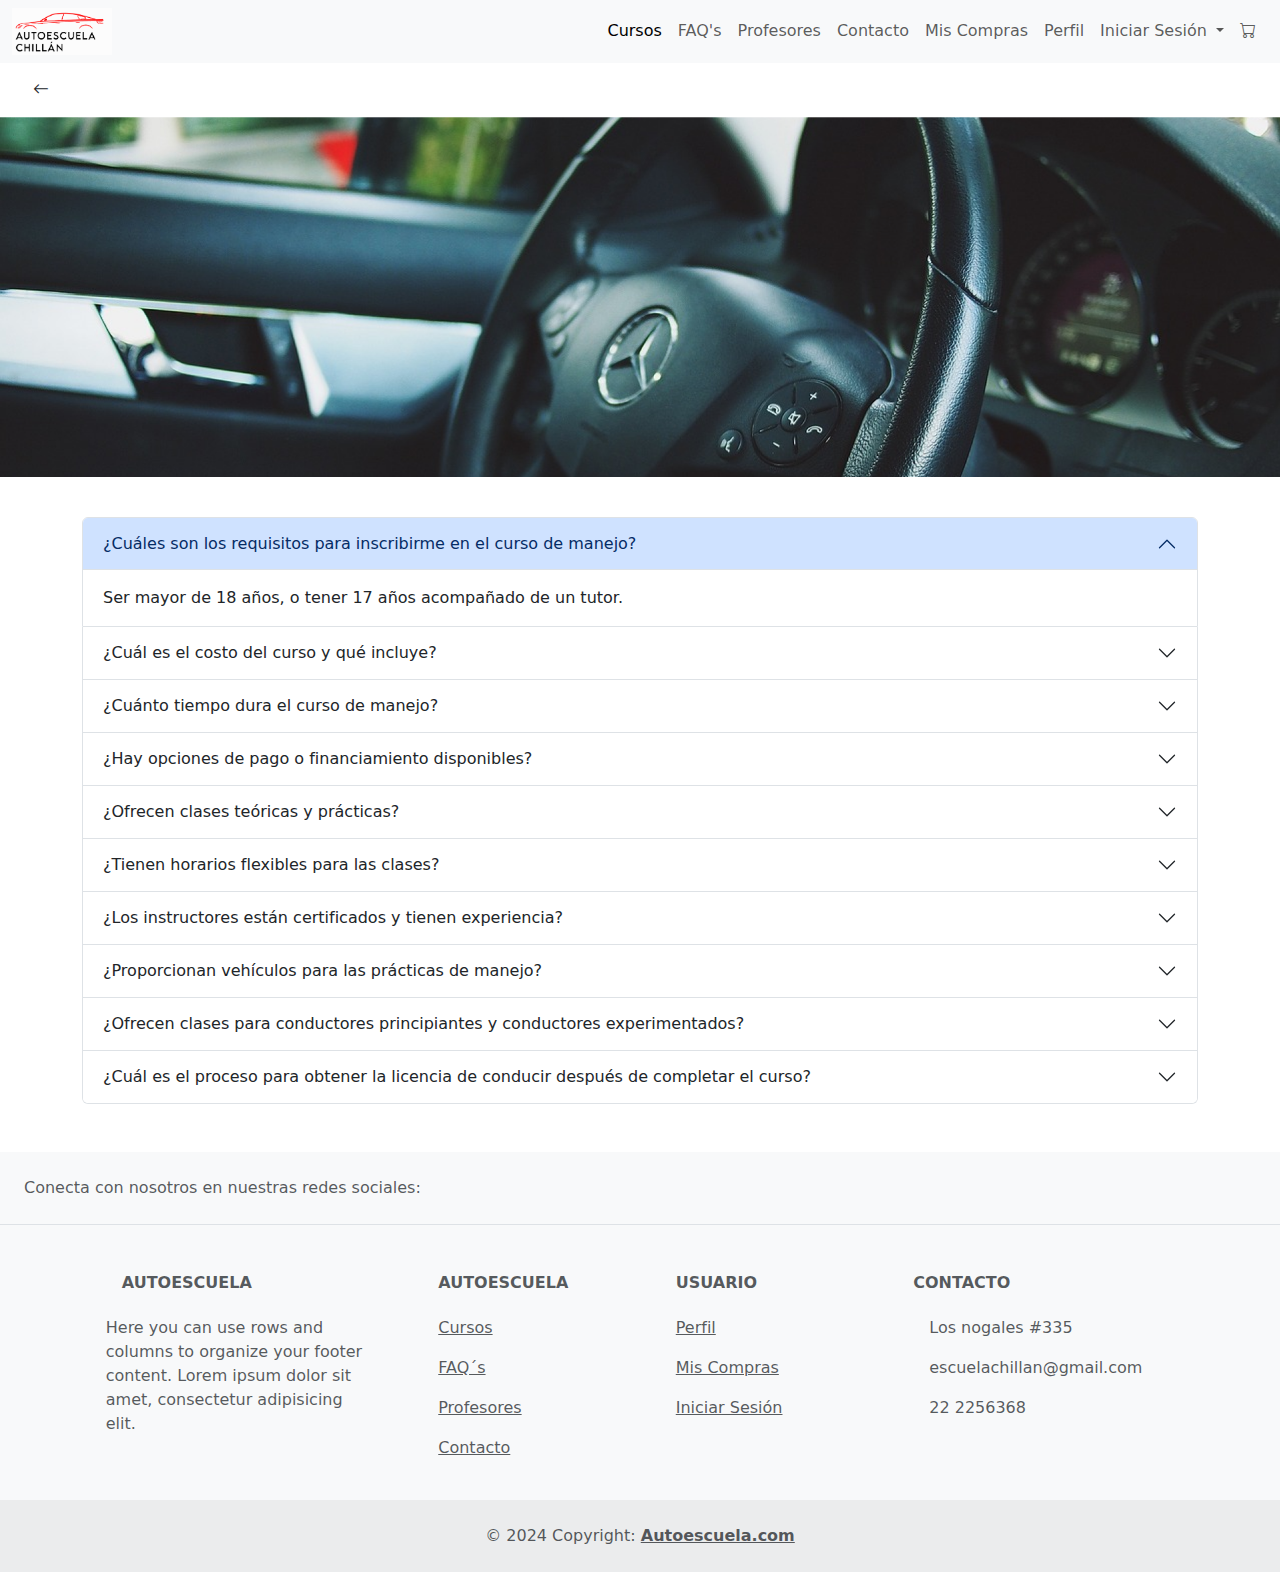
<file: FAQ'S.html>
<!DOCTYPE html>
<html lang="es">
<head>
  <title>Autoescuela</title>
  <meta charset="utf-8">
  <meta name="viewport" content="width=device-width, initial-scale=1">
  <link href="https://cdn.jsdelivr.net/npm/bootstrap@5.3.3/dist/css/bootstrap.min.css" rel="stylesheet">
  <script src="https://cdn.jsdelivr.net/npm/bootstrap@5.3.3/dist/js/bootstrap.bundle.min.js"></script>
  <link rel="stylesheet" href="https://cdn.jsdelivr.net/npm/bootstrap-icons@1.7.1/font/bootstrap-icons.css">
  <link rel="stylesheet" href="estilos/css/custom.css">
  
</head>
<body>

  <!-- NAV -->
  <nav class="navbar navbar-expand-sm bg-body-tertiary">
    <div class="container-fluid"> 
      <a href="index.html">
        <img src="img/logo-autoescuela-2_1.png" width="100px">
    </a>
      <button class="navbar-toggler" type="button" data-bs-toggle="collapse" data-bs-target="#navbarNavDropdown" aria-controls="navbarNavDropdown" aria-expanded="false" aria-label="Toggle navigation">
        <span class="navbar-toggler-icon"></span>
      </button>
      <div class="collapse navbar-collapse" id="navbarNavDropdown">
        <ul class="navbar-nav ms-auto">
          <li class="nav-item">
            <a class="nav-link active" aria-current="page" href="cursos.html">Cursos</a>
          </li>
          <li class="nav-item">
            <a class="nav-link" href="FAQ'S.html">FAQ's</a>
          </li>
          <li class="nav-item">
            <a class="nav-link" href="profesores.html">Profesores</a>
          </li>
          <li class="nav-item">
            <a class="nav-link" href="contacto.html">Contacto</a>
          </li>
          <li class="nav-item">
            <a class="nav-link" href="miscompras.html">Mis Compras</a>
          </li>
          <li class="nav-item">
            <a class="nav-link" href="perfil.html">Perfil</a>
          </li>
          <li class="nav-item dropdown">
            <a class="nav-link dropdown-toggle" href="#" role="button" data-bs-toggle="dropdown" aria-expanded="false">
              Iniciar Sesión
            </a>
            <ul class="dropdown-menu">
              <li><a class="dropdown-item" href="inicioSesionEstud.html">Estudiante</a></li>
              
              <li><a class="dropdown-item" href="perfilAdmin.html">Administracion</a></li>
            </ul>
          </li>
        </ul>
        <ul class="navbar-nav d-flex flex-row me-1">
          <li class="nav-item me-3 me-lg-0">
            <a class="nav-link" href="interfaz_de_compra.html"><i class="bi bi-cart"></i></a>
          </li>
        </ul>
      </div>
    </div>
  </nav>
  <!-- NAV -->

  <section class="d-flex justify-content-start">
    <div class="container m-2">
        <a href="index.html" class="btn boton-volver"><i class="bi bi-arrow-left"></i></a>
    </div>
</section>


<div
    class="masthead1"
    style="background-image: url(img/auto.png);">
  </div>


  <div class="container mb-5">
    
    <div class="accordion" id="accordionPanelsStayOpenExample">
      <div class="accordion" id="accordionPanelsStayOpenExample">
        <div class="accordion-item">
          <h2 class="accordion-header">
            <button class="accordion-button" type="button" data-bs-toggle="collapse" data-bs-target="#panelsStayOpen-collapseOne" aria-expanded="true" aria-controls="panelsStayOpen-collapseOne">
              ¿Cuáles son los requisitos para inscribirme en el curso de manejo?
            </button>
          </h2>
          <div id="panelsStayOpen-collapseOne" class="accordion-collapse collapse show">
            <div class="accordion-body">
              Ser mayor de 18 años, o tener 17 años acompañado de un tutor.
            </div>
          </div>
        </div>
        <div class="accordion-item">
          <h2 class="accordion-header">
            <button class="accordion-button collapsed" type="button" data-bs-toggle="collapse" data-bs-target="#panelsStayOpen-collapseTwo" aria-expanded="false" aria-controls="panelsStayOpen-collapseTwo">
              ¿Cuál es el costo del curso y qué incluye?
            </button>
          </h2>
          <div id="panelsStayOpen-collapseTwo" class="accordion-collapse collapse">
            <div class="accordion-body">
              El valor del curso es de $180.000 + IVA
              Incluye: 
              <br>
              Comunicación Vial 
              <br>
              Elementos del Tránsito 
              <br>
              Terminología Vial
              <br>
              Instrucciones y Reglas del Tránsito
              <br>
              Virajes
              <br>
              Adelantamiento y Sobrepasar
              <br>
              Estacionamiento y Detención
              <br>
              Velocidad
              <br>
              Mecánica Básica
              <br>
              Motor de combustión interna
              <br>
              Mantención del Vehículo
              <br>
              Responsabilidad y medio ambiente
              <br>
              Convivencia y Seguridad Vial
              <br>
              Propuesta valórica
              <br>
              La concentración en la conducción
              <br>
              Equilibrio emocional en la conducción
              <br>
              Conducción preventiva
              <br>
              Alcohol y drogas en la conducción
              <br>
              Evaluación Psicotécnica
              <br>
              Instrucción práctica en vehículo de doble comando
              <br>
            </div>
          </div>
        </div>
        <div class="accordion-item">
          <h2 class="accordion-header">
            <button class="accordion-button collapsed" type="button" data-bs-toggle="collapse" data-bs-target="#panelsStayOpen-collapseThree" aria-expanded="false" aria-controls="panelsStayOpen-collapseThree">
              ¿Cuánto tiempo dura el curso de manejo?
            </button>
          </h2>
          <div id="panelsStayOpen-collapseThree" class="accordion-collapse collapse">
            <div class="accordion-body">
              El curso dura 18 dias entre clases prácticas y teóricas.
            </div>
          </div>
        </div>
        <div class="accordion-item">
          <h2 class="accordion-header">
            <button class="accordion-button collapsed" type="button" data-bs-toggle="collapse" data-bs-target="#panelsStayOpen-collapseFour" aria-expanded="false" aria-controls="panelsStayOpen-collapseFour">
              ¿Hay opciones de pago o financiamiento disponibles?
            </button>
          </h2>
          <div id="panelsStayOpen-collapseFour" class="accordion-collapse collapse">
            <div class="accordion-body">
              Si, existen diferentes formas de pago:
              <br>
              -Debito
              <br>
              -Credito
              <br>
              -Efectivo
              <br>
              -Transferencia
            </div>
          </div>
        </div>
        <div class="accordion-item">
          <h2 class="accordion-header">
            <button class="accordion-button collapsed" type="button" data-bs-toggle="collapse" data-bs-target="#panelsStayOpen-collapseFive" aria-expanded="false" aria-controls="panelsStayOpen-collapseFive">
              ¿Ofrecen clases teóricas y prácticas?
            </button>
          </h2>
          <div id="panelsStayOpen-collapseFive" class="accordion-collapse collapse">
            <div class="accordion-body">
              Sí. Nuestro programa contempla clases teoricas en sala y clases prácticas junto a nuestro profesores.
              
              
              
            </div>
          </div>
        </div>
        <div class="accordion-item">
          <h2 class="accordion-header">
            <button class="accordion-button collapsed" type="button" data-bs-toggle="collapse" data-bs-target="#panelsStayOpen-collapseSix" aria-expanded="false" aria-controls="panelsStayOpen-collapseSix">
              ¿Tienen horarios flexibles para las clases?
            </button>
          </h2>
          <div id="panelsStayOpen-collapseSix" class="accordion-collapse collapse">
            <div class="accordion-body">
              Existen horarios flexibles en modalidad online sólo para clases teóricas.
            </div>
          </div>
        </div>
        <div class="accordion-item">
          <h2 class="accordion-header">
            <button class="accordion-button collapsed" type="button" data-bs-toggle="collapse" data-bs-target="#panelsStayOpen-collapseSeven" aria-expanded="false" aria-controls="panelsStayOpen-collapseSeven">
              ¿Los instructores están certificados y tienen experiencia?
            </button>
          </h2>
          <div id="panelsStayOpen-collapseSeven" class="accordion-collapse collapse">
            <div class="accordion-body">
              Sí. Nuestros profesionales cuentan con varios años de experiencia y certificaciones
            </div>
          </div>
        </div>
        <div class="accordion-item">
          <h2 class="accordion-header">
            <button class="accordion-button collapsed" type="button" data-bs-toggle="collapse" data-bs-target="#panelsStayOpen-collapseEight" aria-expanded="false" aria-controls="panelsStayOpen-collapseEight">
              ¿Proporcionan vehículos para las prácticas de manejo?
            </button>
          </h2>
          <div id="panelsStayOpen-collapseEight" class="accordion-collapse collapse">
            <div class="accordion-body">
              Si, tenemos una pequeña flota de vehiculos equipados 
            </div>
          </div>
        </div>
        <div class="accordion-item">
          <h2 class="accordion-header">
            <button class="accordion-button collapsed" type="button" data-bs-toggle="collapse" data-bs-target="#panelsStayOpen-collapseNine" aria-expanded="false" aria-controls="panelsStayOpen-collapseNine">
              ¿Ofrecen clases para conductores principiantes y conductores experimentados?
            </button>
          </h2>
          <div id="panelsStayOpen-collapseNine" class="accordion-collapse collapse">
            <div class="accordion-body">
              Si, tenemos una variedad de cursos para distintos tipos de usuarios
            </div>
          </div>
        </div>
        <div class="accordion-item">
          <h2 class="accordion-header">
            <button class="accordion-button collapsed" type="button" data-bs-toggle="collapse" data-bs-target="#panelsStayOpen-collapseTen" aria-expanded="false" aria-controls="panelsStayOpen-collapseTen">
              ¿Cuál es el proceso para obtener la licencia de conducir después de completar el curso?
            </button>
          </h2>
          <div id="panelsStayOpen-collapseTen" class="accordion-collapse collapse">
            <div class="accordion-body">
              El siguiente paso es realizar el respectivo tramite en la municipalidad de residencia, donde puedes adjuntar el certificado de curso completado
              
            </div>
          </div>
        </div>
      </div>
    </div>
  </div>


  
  <!-- Footer -->
  <footer class="text-center text-lg-start bg-body-tertiary text-muted">
    <!-- Section: Social media -->
    <section class="d-flex justify-content-center justify-content-lg-between p-4 border-bottom">
      <!-- Left -->
      <div class="me-5 d-none d-lg-block">
        <span>Conecta con nosotros en nuestras redes sociales:</span>
      </div>
      <!-- Left -->
  
      <!-- Right -->
      <div>
        <a href="" class="me-4 text-reset">
          <i class="fab fa-facebook-f"></i>
        </a>
        <a href="" class="me-4 text-reset">
          <i class="fab fa-twitter"></i>
        </a>
        <a href="" class="me-4 text-reset">
          <i class="fab fa-google"></i>
        </a>
        <a href="" class="me-4 text-reset">
          <i class="fab fa-instagram"></i>
        </a>
        <a href="" class="me-4 text-reset">
          <i class="fab fa-linkedin"></i>
        </a>
        <a href="" class="me-4 text-reset">
          <i class="fab fa-github"></i>
        </a>
      </div>
      <!-- Right -->
    </section>
    <!-- Section: Social media -->
  
    <!-- Section: Links  -->
    <section class="">
      <div class="container text-center text-md-start mt-5">
        <!-- Grid row -->
        <div class="row mt-3">
          <!-- Grid column -->
          <div class="col-md-3 col-lg-4 col-xl-3 mx-auto mb-4">
            <!-- Content -->
            <h6 class="text-uppercase fw-bold mb-4">
              <i class="fas fa-gem me-3"></i>Autoescuela
            </h6>
            <p>
              Here you can use rows and columns to organize your footer content. Lorem ipsum
              dolor sit amet, consectetur adipisicing elit.
            </p>
          </div>
          <!-- Grid column -->
  
          <!-- Grid column -->
          <div class="col-md-2 col-lg-2 col-xl-2 mx-auto mb-4">
            <!-- Links -->
            <h6 class="text-uppercase fw-bold mb-4">
              Autoescuela
            </h6>
            <p>
              <a href="cursos.html" class="text-reset">Cursos</a>
            </p>
            <p>
              <a href="FAQ'S.html" class="text-reset">FAQ´s</a>
            </p>
            <p>
              <a href="profesores.html" class="text-reset">Profesores</a>
            </p>
            <p>
              <a href="contacto.html" class="text-reset">Contacto</a>
            </p>
          </div>
          <!-- Grid column -->
  
          <!-- Grid column -->
          <div class="col-md-3 col-lg-2 col-xl-2 mx-auto mb-4">
            <!-- Links -->
            <h6 class="text-uppercase fw-bold mb-4">
              Usuario
            </h6>
            <p>
              <a href="perfil.html" class="text-reset">Perfil</a>
            </p>
            <p>
              <a href="miscompras.html" class="text-reset">Mis Compras</a>
            </p>
            <p>
              <a href="inicioSesionEstud.html" class="text-reset">Iniciar Sesión</a>
            </p>
          </div>
          <!-- Grid column -->
  
          <!-- Grid column -->
          <div class="col-md-4 col-lg-3 col-xl-3 mx-auto mb-md-0 mb-4">
            <!-- Links -->
            <h6 class="text-uppercase fw-bold mb-4">Contacto</h6>
            <p><i class="fas fa-home me-3"></i>Los nogales #335</p>
            <p>
              <i class="fas fa-envelope me-3"></i>
              escuelachillan@gmail.com
            </p>
            <p><i class="fas fa-phone me-3"></i>22 2256368</p>
          </div>
          <!-- Grid column -->
        </div>
        <!-- Grid row -->
      </div>
    </section>
    <!-- Section: Links  -->
  
    <!-- Copyright -->
    <div class="text-center p-4" style="background-color: rgba(0, 0, 0, 0.05);">
      © 2024 Copyright:
      <a class="text-reset fw-bold" href="https://mdbootstrap.com/">Autoescuela.com</a>
    </div>
    <!-- Copyright -->
  </footer>
  <!-- Footer -->
</body>
</html>
</file>
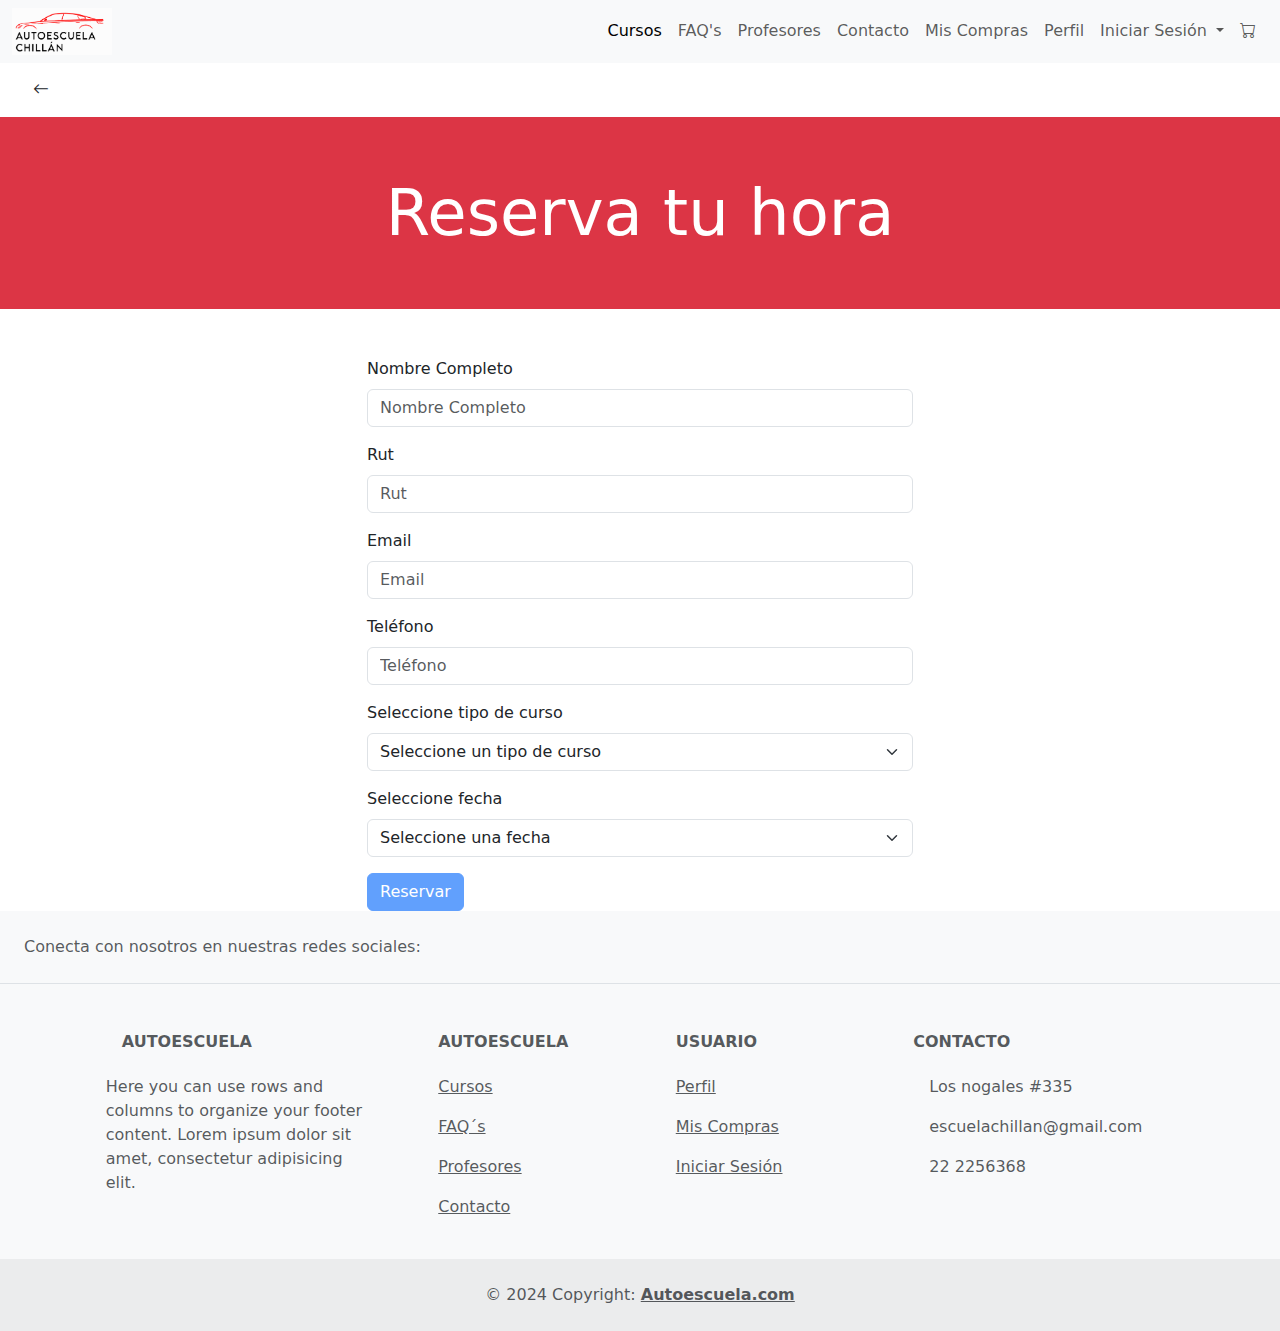
<file: horas.html>
<!DOCTYPE html>
<html lang="es">
<head>
  <title>Autoescuela</title>
  <meta charset="utf-8">
  <meta name="viewport" content="width=device-width, initial-scale=1">
 <!-- Latest compiled and minified CSS -->
<link href="https://cdn.jsdelivr.net/npm/bootstrap@5.3.3/dist/css/bootstrap.min.css" rel="stylesheet">

<!-- Latest compiled JavaScript -->
<script src="https://cdn.jsdelivr.net/npm/bootstrap@5.3.3/dist/js/bootstrap.bundle.min.js"></script>
    <link rel="stylesheet" href="https://cdn.jsdelivr.net/npm/bootstrap-icons@1.7.1/font/bootstrap-icons.css">
    <script src="https://stackpath.bootstrapcdn.com/bootstrap/5.0.0-beta1/js/bootstrap.min.js"></script>
    <link rel="stylesheet" href="estilos/css/custom.css">
    <script src="estilos/js/jquery-3.7.1.min.js"></script>
    
    <script src="scripts/validacion-reserva-horas.js"></script>
    
    


</head>
<body>

  <!-- NAV -->
  <nav class="navbar navbar-expand-sm bg-body-tertiary">
    <div class="container-fluid"> 
      <a href="index.html">
        <img src="img/logo-autoescuela-2_1.png" width="100px">
    </a>
      <button class="navbar-toggler" type="button" data-bs-toggle="collapse" data-bs-target="#navbarNavDropdown" aria-controls="navbarNavDropdown" aria-expanded="false" aria-label="Toggle navigation">
        <span class="navbar-toggler-icon"></span>
      </button>
      <div class="collapse navbar-collapse" id="navbarNavDropdown">
        <ul class="navbar-nav ms-auto">
          <li class="nav-item">
            <a class="nav-link active" aria-current="page" href="cursos.html">Cursos</a>
          </li>
          <li class="nav-item">
            <a class="nav-link" href="FAQ'S.html">FAQ's</a>
          </li>
          <li class="nav-item">
            <a class="nav-link" href="profesores.html">Profesores</a>
          </li>
          <li class="nav-item">
            <a class="nav-link" href="contacto.html">Contacto</a>
          </li>
          <li class="nav-item">
            <a class="nav-link" href="miscompras.html">Mis Compras</a>
          </li>
          <li class="nav-item">
            <a class="nav-link" href="perfil.html">Perfil</a>
          </li>
          <li class="nav-item dropdown">
            <a class="nav-link dropdown-toggle" href="#" role="button" data-bs-toggle="dropdown" aria-expanded="false">
              Iniciar Sesión
            </a>
            <ul class="dropdown-menu">
              <li><a class="dropdown-item" href="inicioSesionEstud.html">Estudiante</a></li>
              
              <li><a class="dropdown-item" href="perfilAdmin.html">Administracion</a></li>
            </ul>
          </li>
        </ul>
        <ul class="navbar-nav d-flex flex-row me-1">
          <li class="nav-item me-3 me-lg-0">
            <a class="nav-link" href="interfaz_de_compra.html"><i class="bi bi-cart"></i></a>
          </li>
        </ul>
      </div>
    </div>
  </nav>
  <!-- NAV -->

  <section class="d-flex justify-content-start">
    <div class="container m-2">
        <a href="index.html" class="btn boton-volver"><i class="bi bi-arrow-left"></i></a>
    </div>
</section>


<div class="container-fluid p-5 bg-danger text-white text-center position-relative">
  <div class="p-5 bg-danger text-white text-center position-relative">
  <h1 class="position-absolute" style="top: 50%; left: 50%; transform: translate(-50%, -50%);">Reserva tu hora</h1>
</div>
</div>

<div class="container mt-5">
  <div class="row justify-content-center">
      <div class="col-lg-6">
        <form id="reservationForm" class="needs-validated">
          <div class="mb-3">
              <label for="nombreCompleto" class="form-label">Nombre Completo</label>
              <input type="text" class="form-control" id="nombreCompleto-horas" placeholder="Nombre Completo" required>
              <div class="invalid-feedback">
                  El nombre debe tener al menos 6 caracteres.
              </div>
          </div>
          <div class="mb-3">
              <label for="rutInput" class="form-label">Rut</label>
              <input type="text" class="form-control" id="id-rut-horas" placeholder="Rut" required>
              <div class="invalid-feedback">
                  El Rut debe tener el formato correcto (Ej. 12345678-9).
              </div>
          </div>
          <div class="mb-3">
              <label for="exampleFormControlInput1" class="form-label">Email</label>
              <input type="email" class="form-control" id="email-horas" placeholder="Email" required>
              <div class="invalid-feedback">
                  El email debe tener un formato válido (Ej. usuario@dominio.com).
              </div>
          </div>
          <div class="mb-3">
              <label for="formGroupExampleInput2" class="form-label">Teléfono</label>
              <input type="text" class="form-control" id="id-telefono-horas" placeholder="Teléfono" required>
              <div class="invalid-feedback">
                  El teléfono debe tener 9 dígitos y empezar con 9.
              </div>
          </div>
          <div class="mb-3">
              <label for="tipoCurso" class="form-label">Seleccione tipo de curso</label>
              <select class="form-select" id="tipoCurso" required>
                  <option value="">Seleccione un tipo de curso</option>
                  <option>Clase B</option>
                  <option>Clase A2</option>
                  <option>Clase A3</option>
              </select>
              <div class="invalid-feedback">
                  Por favor, seleccione un tipo de curso.
              </div>
          </div>
          <div class="mb-3">
              <label for="fechaCurso" class="form-label">Seleccione fecha</label>
              <select class="form-select" id="fechaCurso" required>
                  <option value="">Seleccione una fecha</option>
                  <option>16/Abril - 24/Abril</option>
                  <option>2/Mayo - 10/Mayo</option>
                  <option>12/Mayo - 20/Mayo</option>
              </select>
              <div class="invalid-feedback">
                  Por favor, seleccione una fecha.
              </div>
          </div>
          <button type="button" class="btn btn-primary" id="reservarButton" data-bs-toggle="modal" data-bs-target="#exampleModal" disabled>Reservar</button>
      </form>
      </div>
  </div>
</div>




              



  <!-- Footer -->
  <footer class="text-center text-lg-start bg-body-tertiary text-muted">
    <!-- Section: Social media -->
    <section class="d-flex justify-content-center justify-content-lg-between p-4 border-bottom">
      <!-- Left -->
      <div class="me-5 d-none d-lg-block">
        <span>Conecta con nosotros en nuestras redes sociales:</span>
      </div>
      <!-- Left -->
  
      <!-- Right -->
      <div>
        <a href="" class="me-4 text-reset">
          <i class="fab fa-facebook-f"></i>
        </a>
        <a href="" class="me-4 text-reset">
          <i class="fab fa-twitter"></i>
        </a>
        <a href="" class="me-4 text-reset">
          <i class="fab fa-google"></i>
        </a>
        <a href="" class="me-4 text-reset">
          <i class="fab fa-instagram"></i>
        </a>
        <a href="" class="me-4 text-reset">
          <i class="fab fa-linkedin"></i>
        </a>
        <a href="" class="me-4 text-reset">
          <i class="fab fa-github"></i>
        </a>
      </div>
      <!-- Right -->
    </section>
    <!-- Section: Social media -->
  
    <!-- Section: Links  -->
    <section class="">
      <div class="container text-center text-md-start mt-5">
        <!-- Grid row -->
        <div class="row mt-3">
          <!-- Grid column -->
          <div class="col-md-3 col-lg-4 col-xl-3 mx-auto mb-4">
            <!-- Content -->
            <h6 class="text-uppercase fw-bold mb-4">
              <i class="fas fa-gem me-3"></i>Autoescuela
            </h6>
            <p>
              Here you can use rows and columns to organize your footer content. Lorem ipsum
              dolor sit amet, consectetur adipisicing elit.
            </p>
          </div>
          <!-- Grid column -->
  
          <!-- Grid column -->
          <div class="col-md-2 col-lg-2 col-xl-2 mx-auto mb-4">
            <!-- Links -->
            <h6 class="text-uppercase fw-bold mb-4">
              Autoescuela
            </h6>
            <p>
              <a href="cursos.html" class="text-reset">Cursos</a>
            </p>
            <p>
              <a href="FAQ'S.html" class="text-reset">FAQ´s</a>
            </p>
            <p>
              <a href="profesores.html" class="text-reset">Profesores</a>
            </p>
            <p>
              <a href="contacto.html" class="text-reset">Contacto</a>
            </p>
          </div>
          <!-- Grid column -->
  
          <!-- Grid column -->
          <div class="col-md-3 col-lg-2 col-xl-2 mx-auto mb-4">
            <!-- Links -->
            <h6 class="text-uppercase fw-bold mb-4">
              Usuario
            </h6>
            <p>
              <a href="perfil.html" class="text-reset">Perfil</a>
            </p>
            <p>
              <a href="miscompras.html" class="text-reset">Mis Compras</a>
            </p>
            <p>
              <a href="inicioSesionEstud.html" class="text-reset">Iniciar Sesión</a>
            </p>
          </div>
          <!-- Grid column -->
  
          <!-- Grid column -->
          <div class="col-md-4 col-lg-3 col-xl-3 mx-auto mb-md-0 mb-4">
            <!-- Links -->
            <h6 class="text-uppercase fw-bold mb-4">Contacto</h6>
            <p><i class="fas fa-home me-3"></i>Los nogales #335</p>
            <p>
              <i class="fas fa-envelope me-3"></i>
              escuelachillan@gmail.com
            </p>
            <p><i class="fas fa-phone me-3"></i>22 2256368</p>
          </div>
          <!-- Grid column -->
        </div>
        <!-- Grid row -->
      </div>
    </section>
    <!-- Section: Links  -->
  
    <!-- Copyright -->
    <div class="text-center p-4" style="background-color: rgba(0, 0, 0, 0.05);">
      © 2024 Copyright:
      <a class="text-reset fw-bold" href="https://mdbootstrap.com/">Autoescuela.com</a>
    </div>
    <!-- Copyright -->
  </footer>
  <!-- Footer -->



</body>

</html>
</file>
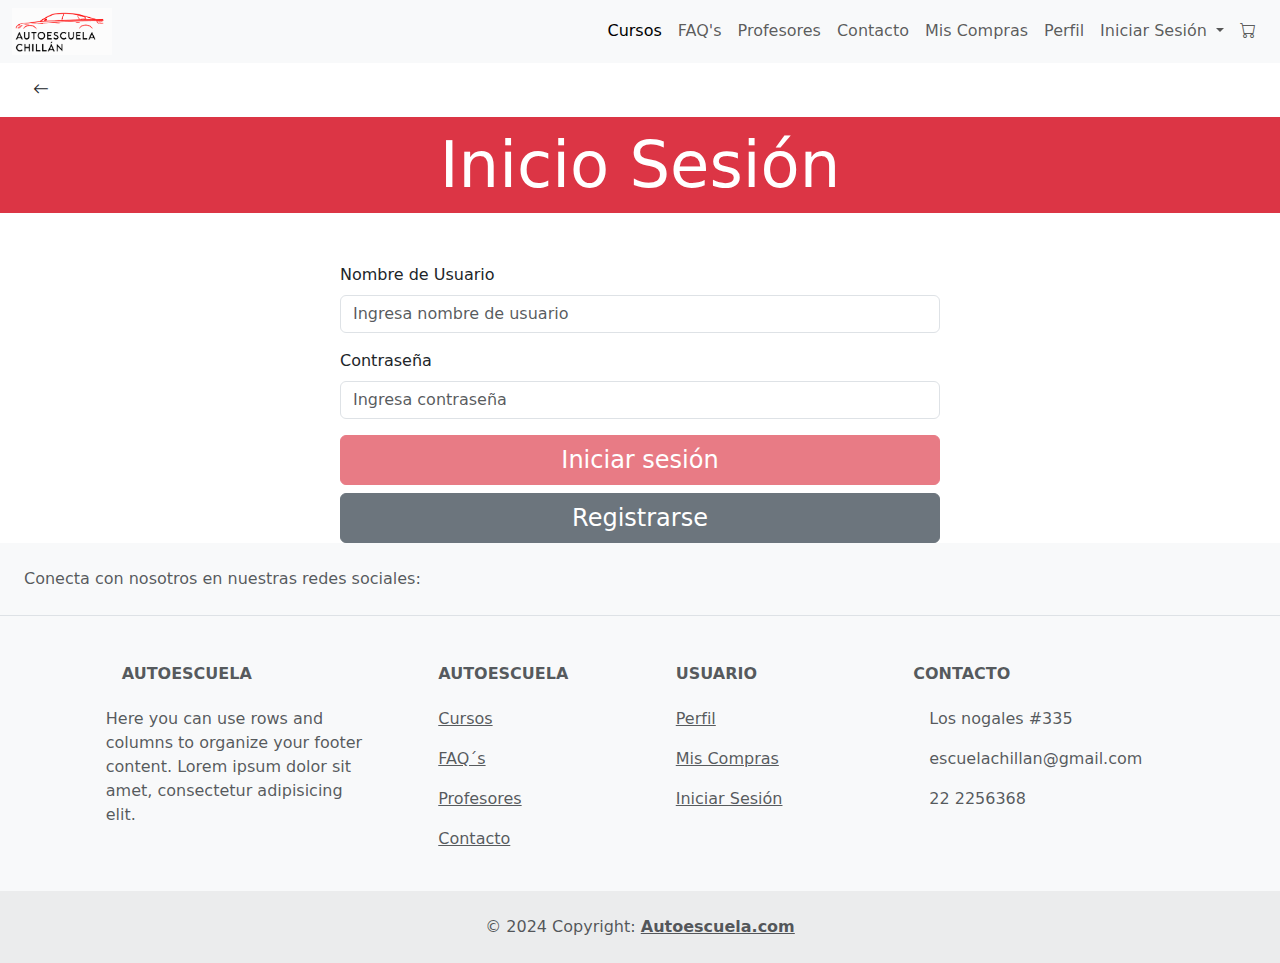
<file: inicioSesionEstud.html>
<!DOCTYPE html>
<html lang="es">
<head>
  <title>Autoescuela</title>
  <meta charset="utf-8">
  <meta name="viewport" content="width=device-width, initial-scale=1">
  <link href="https://cdn.jsdelivr.net/npm/bootstrap@5.3.3/dist/css/bootstrap.min.css" rel="stylesheet">
    <script src="https://cdn.jsdelivr.net/npm/bootstrap@5.3.3/dist/js/bootstrap.bundle.min.js"></script>
    <link rel="stylesheet" href="https://cdn.jsdelivr.net/npm/bootstrap-icons@1.7.1/font/bootstrap-icons.css">
    <script src="https://stackpath.bootstrapcdn.com/bootstrap/5.0.0-beta1/js/bootstrap.min.js"></script>
    <link rel="stylesheet" href="estilos/css/custom.css">
    <script src="estilos/js/jquery-3.7.1.min.js"></script>
    <script src="scripts/validaciones-reg-ini-sesion.js"></script>
    


</head>
<body>

  <!-- NAV -->
  <nav class="navbar navbar-expand-sm bg-body-tertiary">
    <div class="container-fluid"> 
      <a href="index.html">
        <img src="img/logo-autoescuela-2_1.png" width="100px">
    </a>
      <button class="navbar-toggler" type="button" data-bs-toggle="collapse" data-bs-target="#navbarNavDropdown" aria-controls="navbarNavDropdown" aria-expanded="false" aria-label="Toggle navigation">
        <span class="navbar-toggler-icon"></span>
      </button>
      <div class="collapse navbar-collapse" id="navbarNavDropdown">
        <ul class="navbar-nav ms-auto">
          <li class="nav-item">
            <a class="nav-link active" aria-current="page" href="cursos.html">Cursos</a>
          </li>
          <li class="nav-item">
            <a class="nav-link" href="FAQ'S.html">FAQ's</a>
          </li>
          <li class="nav-item">
            <a class="nav-link" href="profesores.html">Profesores</a>
          </li>
          <li class="nav-item">
            <a class="nav-link" href="contacto.html">Contacto</a>
          </li>
          <li class="nav-item">
            <a class="nav-link" href="miscompras.html">Mis Compras</a>
          </li>
          <li class="nav-item">
            <a class="nav-link" href="perfil.html">Perfil</a>
          </li>
          <li class="nav-item dropdown">
            <a class="nav-link dropdown-toggle" href="#" role="button" data-bs-toggle="dropdown" aria-expanded="false">
              Iniciar Sesión
            </a>
            <ul class="dropdown-menu">
              <li><a class="dropdown-item" href="inicioSesionEstud.html">Estudiante</a></li>
              
              <li><a class="dropdown-item" href="perfilAdmin.html">Administracion</a></li>
            </ul>
          </li>
        </ul>
        <ul class="navbar-nav d-flex flex-row me-1">
          <li class="nav-item me-3 me-lg-0">
            <a class="nav-link" href="interfaz_de_compra.html"><i class="bi bi-cart"></i></a>
          </li>
        </ul>
      </div>
    </div>
  </nav>
  <!-- NAV -->

  <section class="d-flex justify-content-start">
    <div class="container m-2">
        <a href="index.html" class="btn boton-volver"><i class="bi bi-arrow-left"></i></a>
    </div>
</section>


<div class="container-fluid p-5 bg-danger text-white text-center position-relative">
  <h1 class="position-absolute" style="top: 50%; left: 50%; transform: translate(-50%, -50%);">Inicio Sesión</h1>
</div>






               <!-- Modal body -->
                  <div class="modal-body center-form space-top">
                    <form id="registroForm" class="needs-validated">
                      <div class="mb-3 mt-3">
                          <label for="uname" class="form-label">Nombre de Usuario</label>
                          <input type="text" class="form-control" id="uname" placeholder="Ingresa nombre de usuario" name="uname" required>
                          <div class="valid-feedback">Válido.</div>
                          <div class="invalid-feedback">Por favor ingresa tu nombre de usuario (mínimo 3 caracteres).</div>
                      </div>
                      <div class="mb-3">
                          <label for="pwd" class="form-label">Contraseña</label>
                          <input type="password" class="form-control" id="pwd" placeholder="Ingresa contraseña" name="pswd" required>
                          <div class="valid-feedback">Válido.</div>
                          <div class="invalid-feedback">Por favor ingresa tu contraseña (mínimo 6 caracteres).</div>
                      </div>
                      <div class="d-grid gap-2">
                          <button type="submit" class="btn btn-danger fs-4" id="id-boton-isesion">Iniciar sesión</button>
                          <button type="button" class="btn btn-secondary fs-4" data-bs-toggle="modal" data-bs-target="#registerModal">Registrarse</button>
                      </div>
                  </form>
                  

                  </div>
      <!-- The Register Modal -->
      <div class="modal" id="registerModal">
        <div class="modal-dialog modal-dialog-centered">
            <div class="modal-content">
                <!-- Modal Header -->
                <div class="modal-header">
                    <h4 class="modal-title fs-1">Registro</h4>
                    <button type="button" class="btn-close" data-bs-dismiss="modal"></button>
                </div>
                <!-- Modal body -->
                <div class="modal-body">
                  <form id="registroForm" action="index.html" class="needs-validated">
                    <div class="mb-3">
                        <label for="nombre" class="form-label fs-4" valid-feedback="Nombre válido" invalid-feedback="Ingresa un nombre válido (mínimo 3 caracteres y solo letras)">Nombre de usuario</label>
                        <div class="input-group has-validation">
                            <input type="text" class="form-control fs-5" id="nombre" placeholder="Ingresa tu nombre de usuario" required>
                            <div class="invalid-feedback">
                                <i class="bi bi-exclamation-circle-fill text-danger"></i> Ingresa un nombre válido (mínimo 3 caracteres y solo letras).
                            </div>
                        </div>
                    </div>
                    <div class="mb-3">
                        <label for="email" class="form-label fs-4" valid-feedback="Email válido" invalid-feedback="Ingresa un email válido">Email</label>
                        <div class="input-group has-validation">
                            <input type="email" class="form-control fs-5" id="email" placeholder="Ingresa tu email" required>
                            <div class="invalid-feedback">
                                <i class="bi bi-exclamation-circle-fill text-danger"></i> Ingresa un email válido.
                            </div>
                        </div>
                    </div>
                    <div class="mb-3">
                        <label for="contrasena" class="form-label fs-4" valid-feedback="Contraseña válida" invalid-feedback="Ingresa una contraseña válida (mínimo 6 caracteres, alfanumérica)">Contraseña</label>
                        <div class="input-group has-validation">
                            <input type="password" class="form-control fs-5" id="contrasena" placeholder="Ingresa tu contraseña" required>
                            <div class="invalid-feedback">
                                <i class="bi bi-exclamation-circle-fill text-danger"></i> Ingresa una contraseña válida (mínimo 6 caracteres).
                            </div>
                        </div>
                    </div>
                    <div class="d-grid gap-2">
                        <button type="submit" class="btn btn-danger fs-4" data-bs-dismiss="modal" id="b-registro">Registrarse</button>
                    </div>
                </form>
                
                </div>
            </div>
        </div>
    </div>
    






  <!-- Footer -->
  <footer class="text-center text-lg-start bg-body-tertiary text-muted">
    <!-- Section: Social media -->
    <section class="d-flex justify-content-center justify-content-lg-between p-4 border-bottom">
      <!-- Left -->
      <div class="me-5 d-none d-lg-block">
        <span>Conecta con nosotros en nuestras redes sociales:</span>
      </div>
      <!-- Left -->
  
      <!-- Right -->
      <div>
        <a href="" class="me-4 text-reset">
          <i class="fab fa-facebook-f"></i>
        </a>
        <a href="" class="me-4 text-reset">
          <i class="fab fa-twitter"></i>
        </a>
        <a href="" class="me-4 text-reset">
          <i class="fab fa-google"></i>
        </a>
        <a href="" class="me-4 text-reset">
          <i class="fab fa-instagram"></i>
        </a>
        <a href="" class="me-4 text-reset">
          <i class="fab fa-linkedin"></i>
        </a>
        <a href="" class="me-4 text-reset">
          <i class="fab fa-github"></i>
        </a>
      </div>
      <!-- Right -->
    </section>
    <!-- Section: Social media -->
  
    <!-- Section: Links  -->
    <section class="">
      <div class="container text-center text-md-start mt-5">
        <!-- Grid row -->
        <div class="row mt-3">
          <!-- Grid column -->
          <div class="col-md-3 col-lg-4 col-xl-3 mx-auto mb-4">
            <!-- Content -->
            <h6 class="text-uppercase fw-bold mb-4">
              <i class="fas fa-gem me-3"></i>Autoescuela
            </h6>
            <p>
              Here you can use rows and columns to organize your footer content. Lorem ipsum
              dolor sit amet, consectetur adipisicing elit.
            </p>
          </div>
          <!-- Grid column -->
  
          <!-- Grid column -->
          <div class="col-md-2 col-lg-2 col-xl-2 mx-auto mb-4">
            <!-- Links -->
            <h6 class="text-uppercase fw-bold mb-4">
              Autoescuela
            </h6>
            <p>
              <a href="cursos.html" class="text-reset">Cursos</a>
            </p>
            <p>
              <a href="FAQ'S.html" class="text-reset">FAQ´s</a>
            </p>
            <p>
              <a href="profesores.html" class="text-reset">Profesores</a>
            </p>
            <p>
              <a href="contacto.html" class="text-reset">Contacto</a>
            </p>
          </div>
          <!-- Grid column -->
  
          <!-- Grid column -->
          <div class="col-md-3 col-lg-2 col-xl-2 mx-auto mb-4">
            <!-- Links -->
            <h6 class="text-uppercase fw-bold mb-4">
              Usuario
            </h6>
            <p>
              <a href="perfil.html" class="text-reset">Perfil</a>
            </p>
            <p>
              <a href="miscompras.html" class="text-reset">Mis Compras</a>
            </p>
            <p>
              <a href="inicioSesionEstud.html" class="text-reset">Iniciar Sesión</a>
            </p>
          </div>
          <!-- Grid column -->
  
          <!-- Grid column -->
          <div class="col-md-4 col-lg-3 col-xl-3 mx-auto mb-md-0 mb-4">
            <!-- Links -->
            <h6 class="text-uppercase fw-bold mb-4">Contacto</h6>
            <p><i class="fas fa-home me-3"></i>Los nogales #335</p>
            <p>
              <i class="fas fa-envelope me-3"></i>
              escuelachillan@gmail.com
            </p>
            <p><i class="fas fa-phone me-3"></i>22 2256368</p>
          </div>
          <!-- Grid column -->
        </div>
        <!-- Grid row -->
      </div>
    </section>
    <!-- Section: Links  -->
  
    <!-- Copyright -->
    <div class="text-center p-4" style="background-color: rgba(0, 0, 0, 0.05);">
      © 2024 Copyright:
      <a class="text-reset fw-bold" href="https://mdbootstrap.com/">Autoescuela.com</a>
    </div>
    <!-- Copyright -->
  </footer>
  <!-- Footer -->



</body>

</html>
</file>
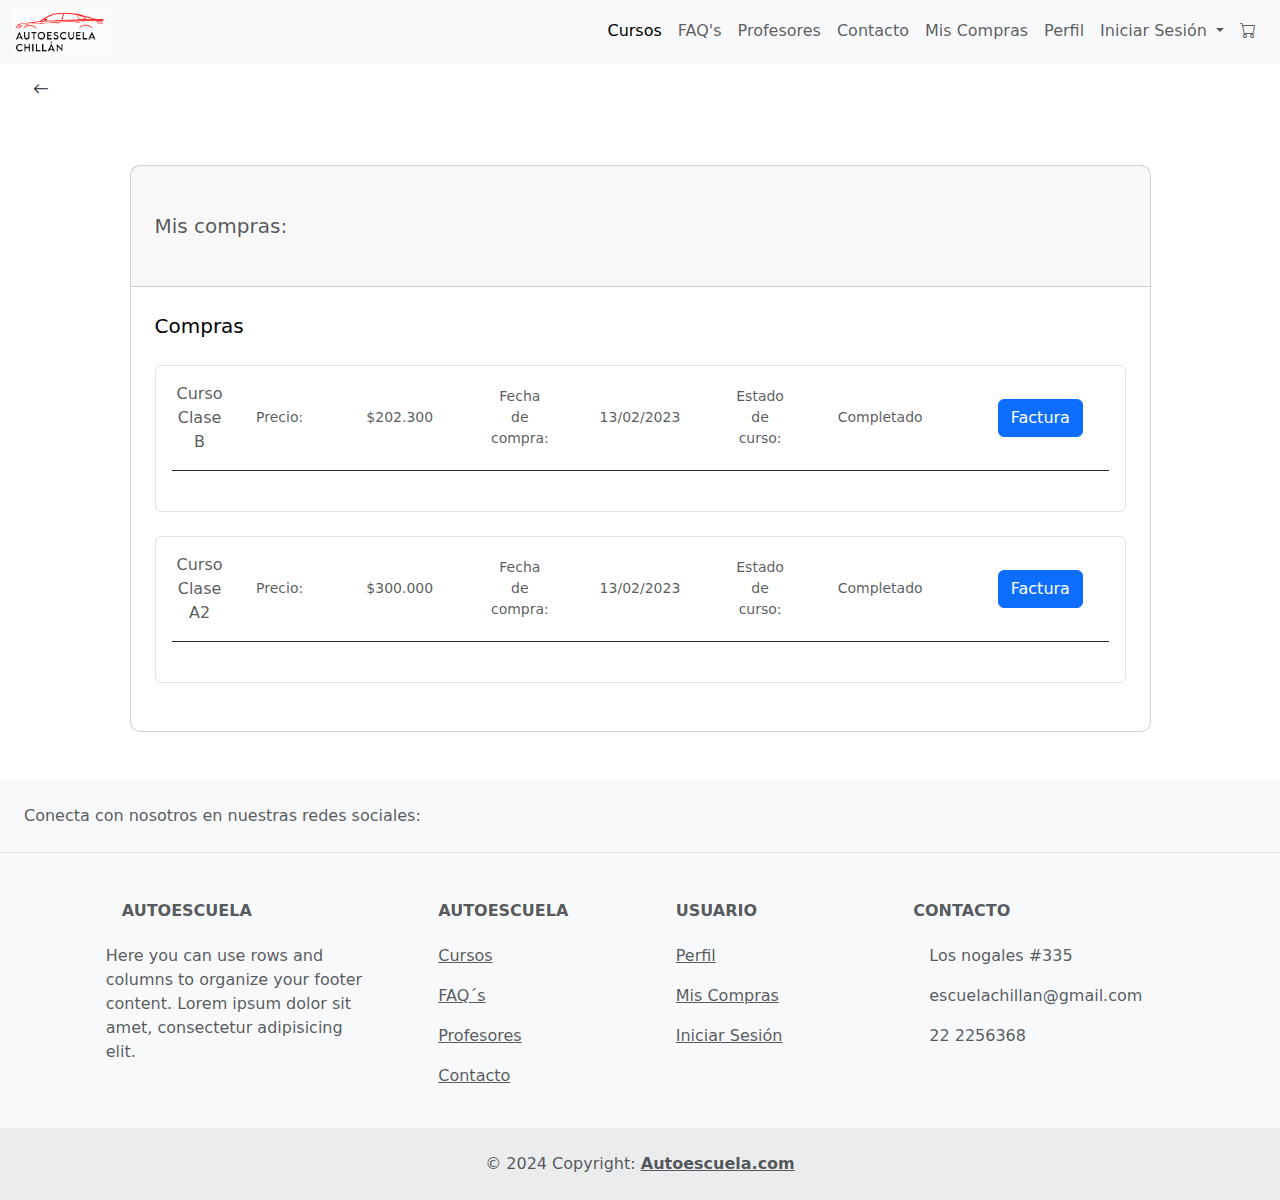
<file: miscompras.html>
<!DOCTYPE html>
<html lang="en">
<head>
    <meta charset="UTF-8">
    <meta name="viewport" content="width=device-width, initial-scale=1.0">
    <link href="https://cdn.jsdelivr.net/npm/bootstrap@5.3.3/dist/css/bootstrap.min.css" rel="stylesheet">
    <script src="https://cdn.jsdelivr.net/npm/bootstrap@5.3.3/dist/js/bootstrap.bundle.min.js"></script>
    <link rel="stylesheet" href="https://cdn.jsdelivr.net/npm/bootstrap-icons@1.7.1/font/bootstrap-icons.css">
    <link rel="stylesheet" href="estilos/css/custom.css">
    <title>Autoescuela</title>
</head>
<body>
    
<!-- NAV -->
<nav class="navbar navbar-expand-sm bg-body-tertiary">
    <div class="container-fluid"> 
      <a href="index.html">
        <img src="img/logo-autoescuela-2_1.png" width="100px">
    </a>
      <button class="navbar-toggler" type="button" data-bs-toggle="collapse" data-bs-target="#navbarNavDropdown" aria-controls="navbarNavDropdown" aria-expanded="false" aria-label="Toggle navigation">
        <span class="navbar-toggler-icon"></span>
      </button>
      <div class="collapse navbar-collapse" id="navbarNavDropdown">
        <ul class="navbar-nav ms-auto">
          <li class="nav-item">
            <a class="nav-link active" aria-current="page" href="cursos.html">Cursos</a>
          </li>
          <li class="nav-item">
            <a class="nav-link" href="FAQ'S.html">FAQ's</a>
          </li>
          <li class="nav-item">
            <a class="nav-link" href="profesores.html">Profesores</a>
          </li>
          <li class="nav-item">
            <a class="nav-link" href="contacto.html">Contacto</a>
          </li>
          <li class="nav-item">
            <a class="nav-link" href="miscompras.html">Mis Compras</a>
          </li>
          <li class="nav-item">
            <a class="nav-link" href="perfil.html">Perfil</a>
          </li>
          <li class="nav-item dropdown">
            <a class="nav-link dropdown-toggle" href="#" role="button" data-bs-toggle="dropdown" aria-expanded="false">
              Iniciar Sesión
            </a>
            <ul class="dropdown-menu">
              <li><a class="dropdown-item" href="inicioSesionEstud.html">Estudiante</a></li>
              
              <li><a class="dropdown-item" href="perfilAdmin.html">Administracion</a></li>
            </ul>
          </li>
        </ul>
        <ul class="navbar-nav d-flex flex-row me-1">
          <li class="nav-item me-3 me-lg-0">
            <a class="nav-link" href="interfaz_de_compra.html"><i class="bi bi-cart"></i></a>
          </li>
        </ul>
      </div>
    </div>
  </nav>
  <!-- NAV -->



  <section class="d-flex justify-content-start">
    <div class="container m-2">
        <a href="index.html" class="btn boton-volver"><i class="bi bi-arrow-left"></i></a>
    </div>
</section>








  <section class="h-100">
    <div class="container py-5 h-100">
      <div class="row d-flex justify-content-center align-items-center h-100">
        <div class="col-lg-10 col-xl-11">
          <div class="card" style="border-radius: 10px;">
            <div class="card-header px-4 py-5">
              <h5 class="text-muted mb-0">Mis compras:</h5>
            </div>
            <div class="card-body p-4">
              <div class="d-flex justify-content-between align-items-center mb-4">
                <p class="lead fw-normal mb-0" style="color:    #000000;">Compras</p>
              </div>
              <div class="card shadow-0 border mb-4">
                <div class="card-body">
                  <div class="row">
                    <div class="col-md-1 text-center d-flex justify-content-center align-items-center">
                      <p class="text-muted mb-0">Curso Clase B</p>
                    </div>
                    <div class="col-md-1 text-center d-flex justify-content-center align-items-center">
                      <p class="text-muted mb-0 small">Precio:</p>
                    </div>
                    <div class="col-md-2 text-center d-flex justify-content-center align-items-center">
                      <p class="text-muted mb-0 small">$202.300</p>
                    </div>
                    <div class="col-md-1 text-center d-flex justify-content-center align-items-center">
                        <p class="text-muted mb-0 small">Fecha de compra:</p>
                    </div>
                    <div class="col-md-2 text-center d-flex justify-content-center align-items-center">
                        <p class="text-muted mb-0 small">13/02/2023</p>
                    </div>
                    <div class="col-md-1 text-center d-flex justify-content-center align-items-center">
                        <p class="text-muted mb-0 small">Estado de curso:</p>
                    </div>
                    <div class="col-md-2 text-center d-flex justify-content-center align-items-center">
                        <p class="text-muted mb-0 small">Completado</p>
                    </div>
                    <div class="col-md-2 text-center d-flex justify-content-center align-items-center">
                      <a class="btn btn-primary" href="#" role="button">Factura</a>
                  </div>
                  </div>
                  <hr class="mb-4" style="background-color: #e0e0e0; opacity: 1;">
                  <div class="row d-flex align-items-center">
                  </div>
                </div>
              </div>
              <div class="card shadow-0 border mb-4">
                <div class="card-body">
                  <div class="row">
                    <div class="col-md-1 text-center d-flex justify-content-center align-items-center">
                      <p class="text-muted mb-0">Curso Clase A2</p>
                    </div>
                    <div class="col-md-1 text-center d-flex justify-content-center align-items-center">
                      <p class="text-muted mb-0 small">Precio:</p>
                    </div>
                    <div class="col-md-2 text-center d-flex justify-content-center align-items-center">
                      <p class="text-muted mb-0 small">$300.000</p>
                    </div>
                    <div class="col-md-1 text-center d-flex justify-content-center align-items-center">
                        <p class="text-muted mb-0 small">Fecha de compra:</p>
                    </div>
                    <div class="col-md-2 text-center d-flex justify-content-center align-items-center">
                        <p class="text-muted mb-0 small">13/02/2023</p>
                    </div>
                    <div class="col-md-1 text-center d-flex justify-content-center align-items-center">
                        <p class="text-muted mb-0 small">Estado de curso:</p>
                    </div>
                    <div class="col-md-2 text-center d-flex justify-content-center align-items-center">
                        <p class="text-muted mb-0 small">Completado</p>
                    </div>
                    <div class="col-md-2 text-center d-flex justify-content-center align-items-center">
                      <a class="btn btn-primary" href="#" role="button">Factura</a>
                  </div>
                  </div>
                  <hr class="mb-4" style="background-color: #e0e0e0; opacity: 1;">
                  <div class="row d-flex align-items-center">
                  </div>
                </div>
              </div>
            </div>
          </div>
        </div>
      </div>
    </div>
  </section>





















  <!-- Footer -->
  <footer class="text-center text-lg-start bg-body-tertiary text-muted">
    <!-- Section: Social media -->
    <section class="d-flex justify-content-center justify-content-lg-between p-4 border-bottom">
      <!-- Left -->
      <div class="me-5 d-none d-lg-block">
        <span>Conecta con nosotros en nuestras redes sociales:</span>
      </div>
      <!-- Left -->
  
      <!-- Right -->
      <div>
        <a href="" class="me-4 text-reset">
          <i class="fab fa-facebook-f"></i>
        </a>
        <a href="" class="me-4 text-reset">
          <i class="fab fa-twitter"></i>
        </a>
        <a href="" class="me-4 text-reset">
          <i class="fab fa-google"></i>
        </a>
        <a href="" class="me-4 text-reset">
          <i class="fab fa-instagram"></i>
        </a>
        <a href="" class="me-4 text-reset">
          <i class="fab fa-linkedin"></i>
        </a>
        <a href="" class="me-4 text-reset">
          <i class="fab fa-github"></i>
        </a>
      </div>
      <!-- Right -->
    </section>
    <!-- Section: Social media -->
  
    <!-- Section: Links  -->
    <section class="">
      <div class="container text-center text-md-start mt-5">
        <!-- Grid row -->
        <div class="row mt-3">
          <!-- Grid column -->
          <div class="col-md-3 col-lg-4 col-xl-3 mx-auto mb-4">
            <!-- Content -->
            <h6 class="text-uppercase fw-bold mb-4">
              <i class="fas fa-gem me-3"></i>Autoescuela
            </h6>
            <p>
              Here you can use rows and columns to organize your footer content. Lorem ipsum
              dolor sit amet, consectetur adipisicing elit.
            </p>
          </div>
          <!-- Grid column -->
  
          <!-- Grid column -->
          <div class="col-md-2 col-lg-2 col-xl-2 mx-auto mb-4">
            <!-- Links -->
            <h6 class="text-uppercase fw-bold mb-4">
              Autoescuela
            </h6>
            <p>
              <a href="cursos.html" class="text-reset">Cursos</a>
            </p>
            <p>
              <a href="FAQ'S.html" class="text-reset">FAQ´s</a>
            </p>
            <p>
              <a href="profesores.html" class="text-reset">Profesores</a>
            </p>
            <p>
              <a href="contacto.html" class="text-reset">Contacto</a>
            </p>
          </div>
          <!-- Grid column -->
  
          <!-- Grid column -->
          <div class="col-md-3 col-lg-2 col-xl-2 mx-auto mb-4">
            <!-- Links -->
            <h6 class="text-uppercase fw-bold mb-4">
              Usuario
            </h6>
            <p>
              <a href="perfil.html" class="text-reset">Perfil</a>
            </p>
            <p>
              <a href="miscompras.html" class="text-reset">Mis Compras</a>
            </p>
            <p>
              <a href="inicioSesionEstud.html" class="text-reset">Iniciar Sesión</a>
            </p>
          </div>
          <!-- Grid column -->
  
          <!-- Grid column -->
          <div class="col-md-4 col-lg-3 col-xl-3 mx-auto mb-md-0 mb-4">
            <!-- Links -->
            <h6 class="text-uppercase fw-bold mb-4">Contacto</h6>
            <p><i class="fas fa-home me-3"></i>Los nogales #335</p>
            <p>
              <i class="fas fa-envelope me-3"></i>
              escuelachillan@gmail.com
            </p>
            <p><i class="fas fa-phone me-3"></i>22 2256368</p>
          </div>
          <!-- Grid column -->
        </div>
        <!-- Grid row -->
      </div>
    </section>
    <!-- Section: Links  -->
  
    <!-- Copyright -->
    <div class="text-center p-4" style="background-color: rgba(0, 0, 0, 0.05);">
      © 2024 Copyright:
      <a class="text-reset fw-bold" href="https://mdbootstrap.com/">Autoescuela.com</a>
    </div>
    <!-- Copyright -->
  </footer>
  <!-- Footer -->






</body>
</html>
</file>
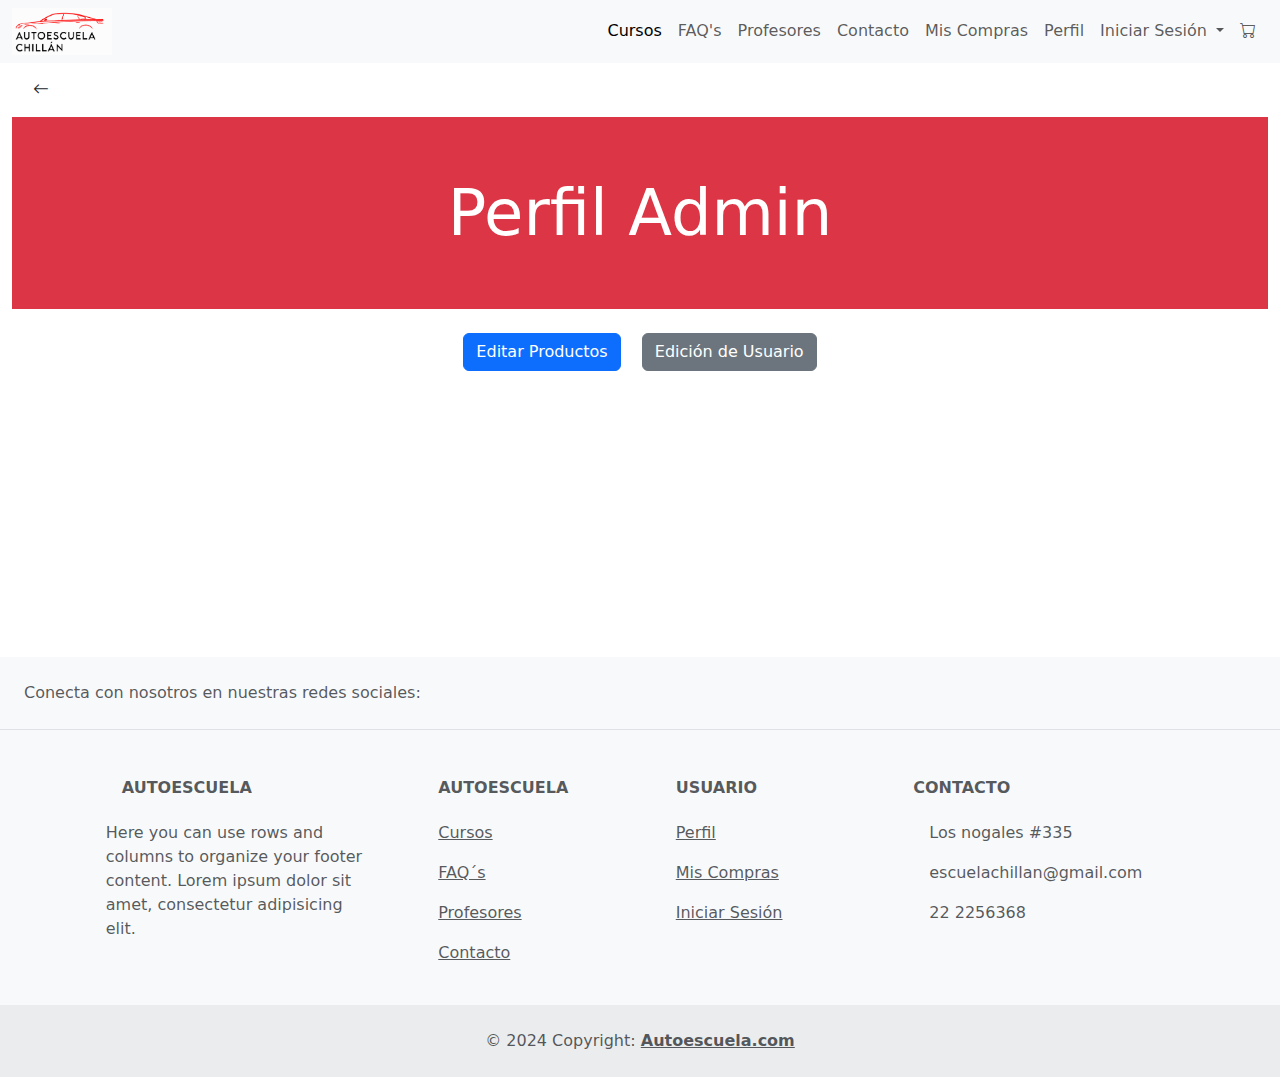
<file: perfilAdmin.html>
<!DOCTYPE html>
<html lang="en">
<head>
    <meta charset="UTF-8">
    <meta name="viewport" content="width=device-width, initial-scale=1.0">
    <link href="https://cdn.jsdelivr.net/npm/bootstrap@5.3.3/dist/css/bootstrap.min.css" rel="stylesheet">
    <script src="https://cdn.jsdelivr.net/npm/bootstrap@5.3.3/dist/js/bootstrap.bundle.min.js"></script>
    <link rel="stylesheet" href="https://cdn.jsdelivr.net/npm/bootstrap-icons@1.7.1/font/bootstrap-icons.css">
    <link rel="stylesheet" href="estilos/css/custom.css">
    <title>Autoescuela</title>
</head>
<body>

  <!-- NAV -->
  <nav class="navbar navbar-expand-sm bg-body-tertiary">
    <div class="container-fluid"> 
      <a href="index.html">
        <img src="img/logo-autoescuela-2_1.png" width="100px">
    </a>
      <button class="navbar-toggler" type="button" data-bs-toggle="collapse" data-bs-target="#navbarNavDropdown" aria-controls="navbarNavDropdown" aria-expanded="false" aria-label="Toggle navigation">
        <span class="navbar-toggler-icon"></span>
      </button>
      <div class="collapse navbar-collapse" id="navbarNavDropdown">
        <ul class="navbar-nav ms-auto">
          <li class="nav-item">
            <a class="nav-link active" aria-current="page" href="cursos.html">Cursos</a>
          </li>
          <li class="nav-item">
            <a class="nav-link" href="FAQ'S.html">FAQ's</a>
          </li>
          <li class="nav-item">
            <a class="nav-link" href="profesores.html">Profesores</a>
          </li>
          <li class="nav-item">
            <a class="nav-link" href="contacto.html">Contacto</a>
          </li>
          <li class="nav-item">
            <a class="nav-link" href="miscompras.html">Mis Compras</a>
          </li>
          <li class="nav-item">
            <a class="nav-link" href="perfil.html">Perfil</a>
          </li>
          <li class="nav-item dropdown">
            <a class="nav-link dropdown-toggle" href="#" role="button" data-bs-toggle="dropdown" aria-expanded="false">
              Iniciar Sesión
            </a>
            <ul class="dropdown-menu">
              <li><a class="dropdown-item" href="inicioSesionEstud.html">Estudiante</a></li>
              
              <li><a class="dropdown-item" href="perfilAdmin.html">Administracion</a></li>
            </ul>
          </li>
        </ul>
        <ul class="navbar-nav d-flex flex-row me-1">
          <li class="nav-item me-3 me-lg-0">
            <a class="nav-link" href="interfaz_de_compra.html"><i class="bi bi-cart"></i></a>
          </li>
        </ul>
      </div>
    </div>
  </nav>
  <!-- NAV -->

  <section class="d-flex justify-content-start">
    <div class="container m-2">
        <a href="index.html" class="btn boton-volver"><i class="bi bi-arrow-left"></i></a>
    </div>
</section>

  <div class="container-fluid contenedor-principal">
    <div class="container-fluid p-5 bg-danger text-white text-center position-relative">
        <div class="p-5 text-center">
            <h1 class="position-absolute" style="top: 50%; left: 50%; transform: translate(-50%, -50%);">Perfil Admin</h1>
        </div>
    </div>
    <div class="text-center mt-4">
        <a href="edicionproductos.html" class="btn btn-primary me-3">Editar Productos</a>
        <a href="editarusuario.html" class="btn btn-secondary">Edición de Usuario</a>
    </div>
</div>
</main>



























    
  <!-- Footer -->
  <footer class="text-center text-lg-start bg-body-tertiary text-muted">
    <!-- Section: Social media -->
    <section class="d-flex justify-content-center justify-content-lg-between p-4 border-bottom">
      <!-- Left -->
      <div class="me-5 d-none d-lg-block">
        <span>Conecta con nosotros en nuestras redes sociales:</span>
      </div>
      <!-- Left -->
  
      <!-- Right -->
      <div>
        <a href="" class="me-4 text-reset">
          <i class="fab fa-facebook-f"></i>
        </a>
        <a href="" class="me-4 text-reset">
          <i class="fab fa-twitter"></i>
        </a>
        <a href="" class="me-4 text-reset">
          <i class="fab fa-google"></i>
        </a>
        <a href="" class="me-4 text-reset">
          <i class="fab fa-instagram"></i>
        </a>
        <a href="" class="me-4 text-reset">
          <i class="fab fa-linkedin"></i>
        </a>
        <a href="" class="me-4 text-reset">
          <i class="fab fa-github"></i>
        </a>
      </div>
      <!-- Right -->
    </section>
    <!-- Section: Social media -->
  
    <!-- Section: Links  -->
    <section class="">
      <div class="container text-center text-md-start mt-5">
        <!-- Grid row -->
        <div class="row mt-3">
          <!-- Grid column -->
          <div class="col-md-3 col-lg-4 col-xl-3 mx-auto mb-4">
            <!-- Content -->
            <h6 class="text-uppercase fw-bold mb-4">
              <i class="fas fa-gem me-3"></i>Autoescuela
            </h6>
            <p>
              Here you can use rows and columns to organize your footer content. Lorem ipsum
              dolor sit amet, consectetur adipisicing elit.
            </p>
          </div>
          <!-- Grid column -->
  
          <!-- Grid column -->
          <div class="col-md-2 col-lg-2 col-xl-2 mx-auto mb-4">
            <!-- Links -->
            <h6 class="text-uppercase fw-bold mb-4">
              Autoescuela
            </h6>
            <p>
              <a href="cursos.html" class="text-reset">Cursos</a>
            </p>
            <p>
              <a href="FAQ'S.html" class="text-reset">FAQ´s</a>
            </p>
            <p>
              <a href="profesores.html" class="text-reset">Profesores</a>
            </p>
            <p>
              <a href="contacto.html" class="text-reset">Contacto</a>
            </p>
          </div>
          <!-- Grid column -->
  
          <!-- Grid column -->
          <div class="col-md-3 col-lg-2 col-xl-2 mx-auto mb-4">
            <!-- Links -->
            <h6 class="text-uppercase fw-bold mb-4">
              Usuario
            </h6>
            <p>
              <a href="perfil.html" class="text-reset">Perfil</a>
            </p>
            <p>
              <a href="miscompras.html" class="text-reset">Mis Compras</a>
            </p>
            <p>
              <a href="inicioSesionEstud.html" class="text-reset">Iniciar Sesión</a>
            </p>
          </div>
          <!-- Grid column -->
  
          <!-- Grid column -->
          <div class="col-md-4 col-lg-3 col-xl-3 mx-auto mb-md-0 mb-4">
            <!-- Links -->
            <h6 class="text-uppercase fw-bold mb-4">Contacto</h6>
            <p><i class="fas fa-home me-3"></i>Los nogales #335</p>
            <p>
              <i class="fas fa-envelope me-3"></i>
              escuelachillan@gmail.com
            </p>
            <p><i class="fas fa-phone me-3"></i>22 2256368</p>
          </div>
          <!-- Grid column -->
        </div>
        <!-- Grid row -->
      </div>
    </section>
    <!-- Section: Links  -->
  
    <!-- Copyright -->
    <div class="text-center p-4" style="background-color: rgba(0, 0, 0, 0.05);">
      © 2024 Copyright:
      <a class="text-reset fw-bold" href="https://mdbootstrap.com/">Autoescuela.com</a>
    </div>
    <!-- Copyright -->
  </footer>
  <!-- Footer -->
  
</body>
</html>
</file>
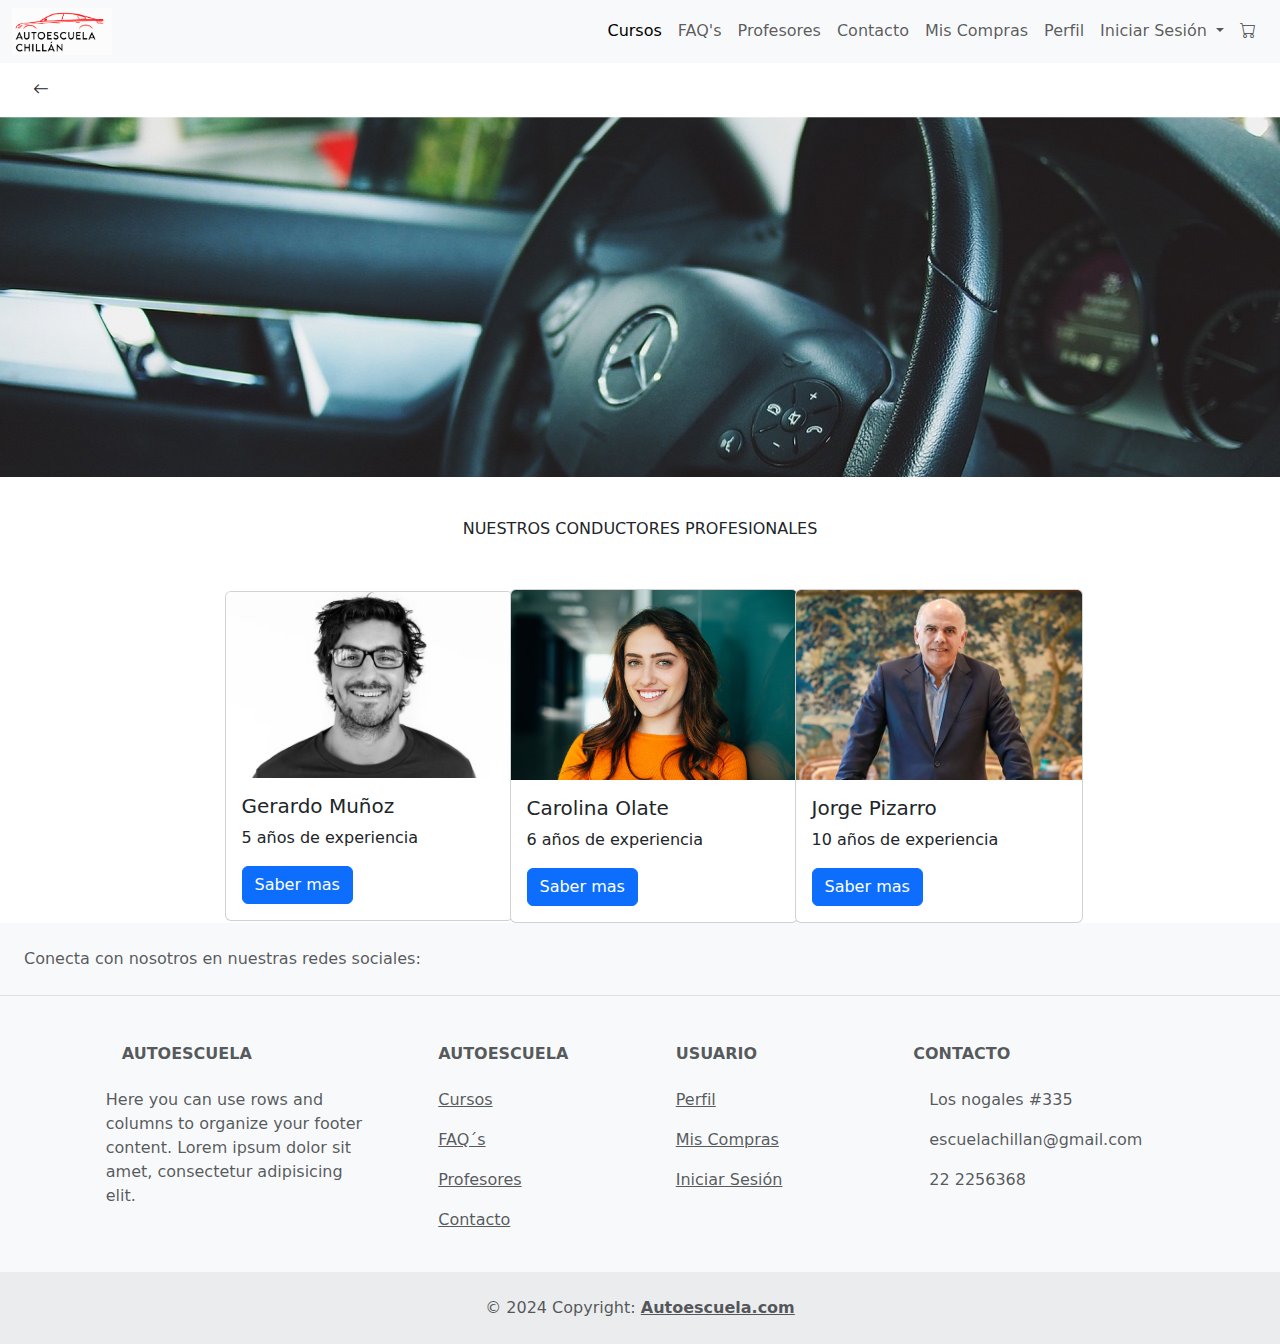
<file: profesores.html>
<!DOCTYPE html>
<html lang="es">
<head>
  <title>Autoescuela</title>
  <meta charset="utf-8">
  <meta name="viewport" content="width=device-width, initial-scale=1">
  <link href="https://cdn.jsdelivr.net/npm/bootstrap@5.3.3/dist/css/bootstrap.min.css" rel="stylesheet">
  <script src="https://cdn.jsdelivr.net/npm/bootstrap@5.3.3/dist/js/bootstrap.bundle.min.js"></script>
  <link rel="stylesheet" href="https://cdn.jsdelivr.net/npm/bootstrap-icons@1.7.1/font/bootstrap-icons.css">
  <link rel="stylesheet" href="estilos/css/custom.css">
  
</head>
<body>

  <!-- NAV -->
  <nav class="navbar navbar-expand-sm bg-body-tertiary">
    <div class="container-fluid"> 
      <a href="index.html">
        <img src="img/logo-autoescuela-2_1.png" width="100px">
    </a>
      <button class="navbar-toggler" type="button" data-bs-toggle="collapse" data-bs-target="#navbarNavDropdown" aria-controls="navbarNavDropdown" aria-expanded="false" aria-label="Toggle navigation">
        <span class="navbar-toggler-icon"></span>
      </button>
      <div class="collapse navbar-collapse" id="navbarNavDropdown">
        <ul class="navbar-nav ms-auto">
          <li class="nav-item">
            <a class="nav-link active" aria-current="page" href="cursos.html">Cursos</a>
          </li>
          <li class="nav-item">
            <a class="nav-link" href="FAQ'S.html">FAQ's</a>
          </li>
          <li class="nav-item">
            <a class="nav-link" href="profesores.html">Profesores</a>
          </li>
          <li class="nav-item">
            <a class="nav-link" href="contacto.html">Contacto</a>
          </li>
          <li class="nav-item">
            <a class="nav-link" href="miscompras.html">Mis Compras</a>
          </li>
          <li class="nav-item">
            <a class="nav-link" href="perfil.html">Perfil</a>
          </li>
          <li class="nav-item dropdown">
            <a class="nav-link dropdown-toggle" href="#" role="button" data-bs-toggle="dropdown" aria-expanded="false">
              Iniciar Sesión
            </a>
            <ul class="dropdown-menu">
              <li><a class="dropdown-item" href="inicioSesionEstud.html">Estudiante</a></li>
              
              <li><a class="dropdown-item" href="perfilAdmin.html">Administracion</a></li>
            </ul>
          </li>
        </ul>
        <ul class="navbar-nav d-flex flex-row me-1">
          <li class="nav-item me-3 me-lg-0">
            <a class="nav-link" href="interfaz_de_compra.html"><i class="bi bi-cart"></i></a>
          </li>
        </ul>
      </div>
    </div>
  </nav>
  <!-- NAV -->

  <section class="d-flex justify-content-start">
    <div class="container m-2">
        <a href="index.html" class="btn boton-volver"><i class="bi bi-arrow-left"></i></a>
    </div>
</section>



<div
    class="masthead1"
    style="background-image: url(img/auto.png);">
  </div>

  <div class="container">
    <div class="row">
      <div class="col-12 col-ms-6 col-md text-center">
        NUESTROS CONDUCTORES PROFESIONALES

      </div>
    </div>
  </div>
<!--tarjetas-->
  <div class="container mt-5 d-md-block">
    <div class="row justify-content-center align-items-center">
      <div class="col- col-sm-3">
        <div class="card" style="width: 18rem;">
          <img src="img/persona1.png" class="card-img-top img-fluid" alt="...">
          <div class="card-body">
            <h5 class="card-title">Gerardo Muñoz</h5>
            <p class="card-text">5 años de experiencia</p>
            <a href="#" class="btn btn-primary">Saber mas</a>
          </div>
        </div>
      </div>
      <div class="col- col-sm-3">
        <div class="card" style="width: 18rem;">
          <img src="img/persona2.png" class="card-img-top img-fluid" alt="...">
          <div class="card-body">
            <h5 class="card-title">Carolina Olate</h5>
            <p class="card-text">6 años de experiencia</p>
            <a href="#" class="btn btn-primary">Saber mas</a>
          </div>
        </div>
      </div>
      <div class="col- col-sm-3">
        <div class="card" style="width: 18rem;">
          <img src="img/persona3.png" class="card-img-top img-fluid" alt="...">
          <div class="card-body">
            <h5 class="card-title">Jorge Pizarro</h5>
            <p class="card-text">10 años de experiencia</p>
            <a href="#" class="btn btn-primary">Saber mas</a>
          </div>
        </div>
      </div>
    </div>
  </div>
  

    </div>


  </div>
  
  <!-- Footer -->
  <footer class="text-center text-lg-start bg-body-tertiary text-muted">
    <!-- Section: Social media -->
    <section class="d-flex justify-content-center justify-content-lg-between p-4 border-bottom">
      <!-- Left -->
      <div class="me-5 d-none d-lg-block">
        <span>Conecta con nosotros en nuestras redes sociales:</span>
      </div>
      <!-- Left -->
  
      <!-- Right -->
      <div>
        <a href="" class="me-4 text-reset">
          <i class="fab fa-facebook-f"></i>
        </a>
        <a href="" class="me-4 text-reset">
          <i class="fab fa-twitter"></i>
        </a>
        <a href="" class="me-4 text-reset">
          <i class="fab fa-google"></i>
        </a>
        <a href="" class="me-4 text-reset">
          <i class="fab fa-instagram"></i>
        </a>
        <a href="" class="me-4 text-reset">
          <i class="fab fa-linkedin"></i>
        </a>
        <a href="" class="me-4 text-reset">
          <i class="fab fa-github"></i>
        </a>
      </div>
      <!-- Right -->
    </section>
    <!-- Section: Social media -->
  
    <!-- Section: Links  -->
    <section class="">
      <div class="container text-center text-md-start mt-5">
        <!-- Grid row -->
        <div class="row mt-3">
          <!-- Grid column -->
          <div class="col-md-3 col-lg-4 col-xl-3 mx-auto mb-4">
            <!-- Content -->
            <h6 class="text-uppercase fw-bold mb-4">
              <i class="fas fa-gem me-3"></i>Autoescuela
            </h6>
            <p>
              Here you can use rows and columns to organize your footer content. Lorem ipsum
              dolor sit amet, consectetur adipisicing elit.
            </p>
          </div>
          <!-- Grid column -->
  
          <!-- Grid column -->
          <div class="col-md-2 col-lg-2 col-xl-2 mx-auto mb-4">
            <!-- Links -->
            <h6 class="text-uppercase fw-bold mb-4">
              Autoescuela
            </h6>
            <p>
              <a href="cursos.html" class="text-reset">Cursos</a>
            </p>
            <p>
              <a href="FAQ'S.html" class="text-reset">FAQ´s</a>
            </p>
            <p>
              <a href="profesores.html" class="text-reset">Profesores</a>
            </p>
            <p>
              <a href="contacto.html" class="text-reset">Contacto</a>
            </p>
          </div>
          <!-- Grid column -->
  
          <!-- Grid column -->
          <div class="col-md-3 col-lg-2 col-xl-2 mx-auto mb-4">
            <!-- Links -->
            <h6 class="text-uppercase fw-bold mb-4">
              Usuario
            </h6>
            <p>
              <a href="perfil.html" class="text-reset">Perfil</a>
            </p>
            <p>
              <a href="miscompras.html" class="text-reset">Mis Compras</a>
            </p>
            <p>
              <a href="inicioSesionEstud.html" class="text-reset">Iniciar Sesión</a>
            </p>
          </div>
          <!-- Grid column -->
  
          <!-- Grid column -->
          <div class="col-md-4 col-lg-3 col-xl-3 mx-auto mb-md-0 mb-4">
            <!-- Links -->
            <h6 class="text-uppercase fw-bold mb-4">Contacto</h6>
            <p><i class="fas fa-home me-3"></i>Los nogales #335</p>
            <p>
              <i class="fas fa-envelope me-3"></i>
              escuelachillan@gmail.com
            </p>
            <p><i class="fas fa-phone me-3"></i>22 2256368</p>
          </div>
          <!-- Grid column -->
        </div>
        <!-- Grid row -->
      </div>
    </section>
    <!-- Section: Links  -->
  
    <!-- Copyright -->
    <div class="text-center p-4" style="background-color: rgba(0, 0, 0, 0.05);">
      © 2024 Copyright:
      <a class="text-reset fw-bold" href="https://mdbootstrap.com/">Autoescuela.com</a>
    </div>
    <!-- Copyright -->
  </footer>
  <!-- Footer -->
</body>
</html>
</file>
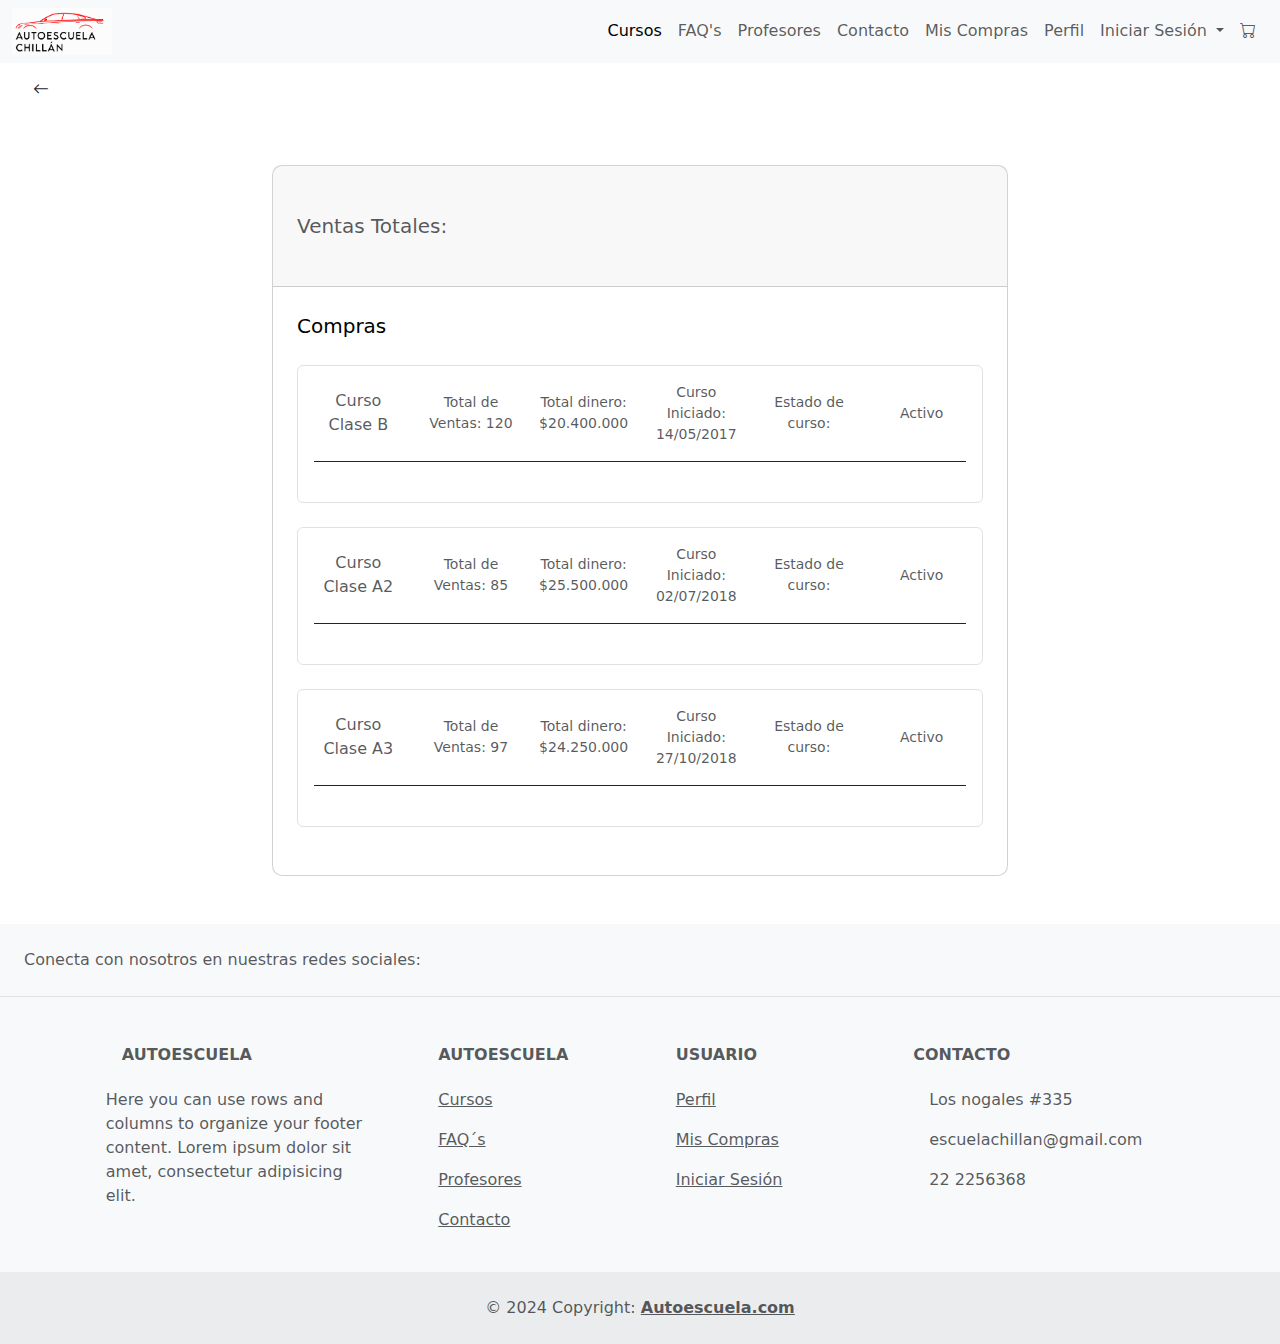
<file: ventas.html>
<!DOCTYPE html>
<html lang="en">
<head>
    <meta charset="UTF-8">
    <meta name="viewport" content="width=device-width, initial-scale=1.0">
    <link href="https://cdn.jsdelivr.net/npm/bootstrap@5.3.3/dist/css/bootstrap.min.css" rel="stylesheet">
    <script src="https://cdn.jsdelivr.net/npm/bootstrap@5.3.3/dist/js/bootstrap.bundle.min.js"></script>
    <link rel="stylesheet" href="https://cdn.jsdelivr.net/npm/bootstrap-icons@1.7.1/font/bootstrap-icons.css">
    <link rel="stylesheet" href="estilos/css/custom.css">
    <title>Autoescuela</title>
</head>
<body>

  <!-- NAV -->
  <nav class="navbar navbar-expand-sm bg-body-tertiary">
    <div class="container-fluid"> 
      <a href="index.html">
        <img src="img/logo-autoescuela-2_1.png" width="100px">
    </a>
      <button class="navbar-toggler" type="button" data-bs-toggle="collapse" data-bs-target="#navbarNavDropdown" aria-controls="navbarNavDropdown" aria-expanded="false" aria-label="Toggle navigation">
        <span class="navbar-toggler-icon"></span>
      </button>
      <div class="collapse navbar-collapse" id="navbarNavDropdown">
        <ul class="navbar-nav ms-auto">
          <li class="nav-item">
            <a class="nav-link active" aria-current="page" href="cursos.html">Cursos</a>
          </li>
          <li class="nav-item">
            <a class="nav-link" href="FAQ'S.html">FAQ's</a>
          </li>
          <li class="nav-item">
            <a class="nav-link" href="profesores.html">Profesores</a>
          </li>
          <li class="nav-item">
            <a class="nav-link" href="contacto.html">Contacto</a>
          </li>
          <li class="nav-item">
            <a class="nav-link" href="miscompras.html">Mis Compras</a>
          </li>
          <li class="nav-item">
            <a class="nav-link" href="perfil.html">Perfil</a>
          </li>
          <li class="nav-item dropdown">
            <a class="nav-link dropdown-toggle" href="#" role="button" data-bs-toggle="dropdown" aria-expanded="false">
              Iniciar Sesión
            </a>
            <ul class="dropdown-menu">
              <li><a class="dropdown-item" href="inicioSesionEstud.html">Estudiante</a></li>
              
              <li><a class="dropdown-item" href="perfilAdmin.html">Administracion</a></li>
            </ul>
          </li>
        </ul>
        <ul class="navbar-nav d-flex flex-row me-1">
          <li class="nav-item me-3 me-lg-0">
            <a class="nav-link" href="interfaz_de_compra.html"><i class="bi bi-cart"></i></a>
          </li>
        </ul>
      </div>
    </div>
  </nav>
  <!-- NAV -->

  <section class="d-flex justify-content-start">
    <div class="container m-2">
        <a href="edicionproductos.html" class="btn boton-volver"><i class="bi bi-arrow-left"></i></a>
    </div>
</section>


  <section class="h-100">
    <div class="container py-5 h-100">
      <div class="row d-flex justify-content-center align-items-center h-100">
        <div class="col-lg-10 col-xl-8">
          <div class="card" style="border-radius: 10px;">
            <div class="card-header px-4 py-5">
              <h5 class="text-muted mb-0">Ventas Totales:</h5>
            </div>
            <div class="card-body p-4">
              <div class="d-flex justify-content-between align-items-center mb-4">
                <p class="lead fw-normal mb-0" style="color:    #000000;">Compras</p>
              </div>
              <div class="card shadow-0 border mb-4">
                <div class="card-body">
                  <div class="row">
                    <div class="col-md-2 text-center d-flex justify-content-center align-items-center">
                      <p class="text-muted mb-0">Curso Clase B</p>
                    </div>
                    <div class="col-md-2 text-center d-flex justify-content-center align-items-center">
                      <p class="text-muted mb-0 small">Total de Ventas: 120</p>
                    </div>
                    <div class="col-md-2 text-center d-flex justify-content-center align-items-center">
                        <p class="text-muted mb-0 small">Total dinero: $20.400.000 </p>
                    </div>
                    <div class="col-md-2 text-center d-flex justify-content-center align-items-center">
                        <p class="text-muted mb-0 small">Curso Iniciado: 14/05/2017</p>
                    </div>
                    <div class="col-md-2 text-center d-flex justify-content-center align-items-center">
                        <p class="text-muted mb-0 small">Estado de curso:</p>
                    </div>
                    <div class="col-md-2 text-center d-flex justify-content-center align-items-center">
                        <p class="text-muted mb-0 small">Activo</p>
                    </div>
                  </div>
                  <hr class="mb-4" style="background-color: #e0e0e0; opacity: 1;">
                  <div class="row d-flex align-items-center">
                  </div>
                </div>
              </div>
              <div class="card shadow-0 border mb-4">
                <div class="card-body">
                  <div class="row">
                    <div class="col-md-2 text-center d-flex justify-content-center align-items-center">
                      <p class="text-muted mb-0">Curso Clase A2</p>
                    </div>
                    <div class="col-md-2 text-center d-flex justify-content-center align-items-center">
                      <p class="text-muted mb-0 small">Total de Ventas: 85</p>
                    </div>
                    <div class="col-md-2 text-center d-flex justify-content-center align-items-center">
                        <p class="text-muted mb-0 small">Total dinero: $25.500.000</p>
                    </div>
                    <div class="col-md-2 text-center d-flex justify-content-center align-items-center">
                        <p class="text-muted mb-0 small">Curso Iniciado: 02/07/2018</p>
                    </div>
                    <div class="col-md-2 text-center d-flex justify-content-center align-items-center">
                        <p class="text-muted mb-0 small">Estado de curso: </p>
                    </div>
                    <div class="col-md-2 text-center d-flex justify-content-center align-items-center">
                        <p class="text-muted mb-0 small">Activo</p>
                    </div>
                  </div>
                  <hr class="mb-4" style="background-color: #e0e0e0; opacity: 1;">
                  <div class="row d-flex align-items-center">
                  </div>
                </div>
              </div>
              <div class="card shadow-0 border mb-4">
                <div class="card-body">
                  <div class="row">
                    <div class="col-md-2 text-center d-flex justify-content-center align-items-center">
                      <p class="text-muted mb-0">Curso Clase A3</p>
                    </div>
                    <div class="col-md-2 text-center d-flex justify-content-center align-items-center">
                      <p class="text-muted mb-0 small">Total de Ventas: 97</p>
                    </div>
                    <div class="col-md-2 text-center d-flex justify-content-center align-items-center">
                        <p class="text-muted mb-0 small">Total dinero: $24.250.000</p>
                    </div>
                    <div class="col-md-2 text-center d-flex justify-content-center align-items-center">
                        <p class="text-muted mb-0 small">Curso Iniciado: 27/10/2018</p>
                    </div>
                    <div class="col-md-2 text-center d-flex justify-content-center align-items-center">
                        <p class="text-muted mb-0 small">Estado de curso:</p>
                    </div>
                    <div class="col-md-2 text-center d-flex justify-content-center align-items-center">
                        <p class="text-muted mb-0 small">Activo</p>
                    </div>
                  </div>
                  <hr class="mb-4" style="background-color: #e0e0e0; opacity: 1;">
                  <div class="row d-flex align-items-center">
                  </div>
                </div>
              </div>
            </div>
          </div>
        </div>
      </div>
    </div>
  </section>









  <!-- Footer -->
  <footer class="text-center text-lg-start bg-body-tertiary text-muted">
    <!-- Section: Social media -->
    <section class="d-flex justify-content-center justify-content-lg-between p-4 border-bottom">
      <!-- Left -->
      <div class="me-5 d-none d-lg-block">
        <span>Conecta con nosotros en nuestras redes sociales:</span>
      </div>
      <!-- Left -->
  
      <!-- Right -->
      <div>
        <a href="" class="me-4 text-reset">
          <i class="fab fa-facebook-f"></i>
        </a>
        <a href="" class="me-4 text-reset">
          <i class="fab fa-twitter"></i>
        </a>
        <a href="" class="me-4 text-reset">
          <i class="fab fa-google"></i>
        </a>
        <a href="" class="me-4 text-reset">
          <i class="fab fa-instagram"></i>
        </a>
        <a href="" class="me-4 text-reset">
          <i class="fab fa-linkedin"></i>
        </a>
        <a href="" class="me-4 text-reset">
          <i class="fab fa-github"></i>
        </a>
      </div>
      <!-- Right -->
    </section>
    <!-- Section: Social media -->
  
    <!-- Section: Links  -->
    <section class="">
      <div class="container text-center text-md-start mt-5">
        <!-- Grid row -->
        <div class="row mt-3">
          <!-- Grid column -->
          <div class="col-md-3 col-lg-4 col-xl-3 mx-auto mb-4">
            <!-- Content -->
            <h6 class="text-uppercase fw-bold mb-4">
              <i class="fas fa-gem me-3"></i>Autoescuela
            </h6>
            <p>
              Here you can use rows and columns to organize your footer content. Lorem ipsum
              dolor sit amet, consectetur adipisicing elit.
            </p>
          </div>
          <!-- Grid column -->
  
          <!-- Grid column -->
          <div class="col-md-2 col-lg-2 col-xl-2 mx-auto mb-4">
            <!-- Links -->
            <h6 class="text-uppercase fw-bold mb-4">
              Autoescuela
            </h6>
            <p>
              <a href="cursos.html" class="text-reset">Cursos</a>
            </p>
            <p>
              <a href="FAQ'S.html" class="text-reset">FAQ´s</a>
            </p>
            <p>
              <a href="profesores.html" class="text-reset">Profesores</a>
            </p>
            <p>
              <a href="contacto.html" class="text-reset">Contacto</a>
            </p>
          </div>
          <!-- Grid column -->
  
          <!-- Grid column -->
          <div class="col-md-3 col-lg-2 col-xl-2 mx-auto mb-4">
            <!-- Links -->
            <h6 class="text-uppercase fw-bold mb-4">
              Usuario
            </h6>
            <p>
              <a href="perfil.html" class="text-reset">Perfil</a>
            </p>
            <p>
              <a href="miscompras.html" class="text-reset">Mis Compras</a>
            </p>
            <p>
              <a href="inicioSesionEstud.html" class="text-reset">Iniciar Sesión</a>
            </p>
          </div>
          <!-- Grid column -->
  
          <!-- Grid column -->
          <div class="col-md-4 col-lg-3 col-xl-3 mx-auto mb-md-0 mb-4">
            <!-- Links -->
            <h6 class="text-uppercase fw-bold mb-4">Contacto</h6>
            <p><i class="fas fa-home me-3"></i>Los nogales #335</p>
            <p>
              <i class="fas fa-envelope me-3"></i>
              escuelachillan@gmail.com
            </p>
            <p><i class="fas fa-phone me-3"></i>22 2256368</p>
          </div>
          <!-- Grid column -->
        </div>
        <!-- Grid row -->
      </div>
    </section>
    <!-- Section: Links  -->
  
    <!-- Copyright -->
    <div class="text-center p-4" style="background-color: rgba(0, 0, 0, 0.05);">
      © 2024 Copyright:
      <a class="text-reset fw-bold" href="https://mdbootstrap.com/">Autoescuela.com</a>
    </div>
    <!-- Copyright -->
  </footer>
  <!-- Footer -->

  
</body>
</html>
</file>
<file: estilos/css/custom.css>
.masthead {
    background-size: cover;
    min-height: 100vh;
    position: relative;
    color: white;
    text-shadow: 2px 2px 2px rgba(0, 0, 0, .2);
    

}
.masthead1 {
    background-size: cover;
    min-height: 40vh;
    position: relative;
    color: white;
    text-shadow: 2px 2px 2px rgba(0, 0, 0, .2);
    margin-bottom: 40px;

}

h1 {
    font-size: 4rem;
    position: absolute;
    top: 50px;
    left: 50%;
    transform: translateX(-50%);
}
@media (max-width: 768px) {
    .masthead {
        min-height: 30vh;
    }
    h1 {
        font-size: calc(1.525rem + 3.3vw);
    }
}
.color-overlay {
    position: relative;
    width: 100%;
    height: 100%;
    background-color: rgba(0, 0, 0, .2);
}
.bg-image {
    background-image: url('img/auto.png');
    background-size: cover; /* Para que la imagen cubra todo el fondo */
    background-position: center; /* Para centrar la imagen */
    background-repeat: no-repeat; /* Para evitar la repetición de la imagen */
    padding: 100px 0; /* Ajusta según necesites */
}

.mapa {
    position: absolute;
    top: 150px;
    left: 50%;
    transform: translateX(-50%);
    width: 800px;
    height: auto;
}
.contenedor-icono {
    display: grid;
    grid-template-columns: auto auto; /* Dos columnas: una para el icono y otra para el texto */
    align-items: center;
    position: relative;
    top: 580px;
    right: 600px;
}

.contenedor-icono i{
    font-size: 50px;
    color: red; 
}
.texto-icono {
    font-family: Arial, Helvetica, sans-serif;
    margin-left: 10px;
    font-size: 1,5rem;
    color: white;
    text-shadow: 2px 2px 2px rgba(0, 0, 0, 0.2);
    letter-spacing: 1px;
    line-height: 1.5;
}
.contenedor-botones {
    position: fixed;
    bottom: 20px;
    right: 20px;
}

.boton {
    background-color: #007bff;
    color: white;
    border: none;
    padding: 10px 20px;
    border-radius: 5px;
    font-size: 1rem;
    cursor: pointer;
    box-shadow: 2px 2px 5px rgba(0, 0, 0, 0.2);
    transition: background-color 0.3s;
}

.boton:hover {
    background-color: #0056b3;
}


.contenedor-comentario form {
    max-width: 300px;
    margin: auto;
}

.contenedor-comentario label {
    display: block;
    margin-bottom: 10px;
}

.contenedor-comentario input[type="text"],
.contenedor-comentario textarea {
    width: 100%;
    padding: 10px;
    margin-bottom: 20px;
    border: 1px solid #ccc;
    border-radius: 5px;
}

.contenedor-comentario button {
    background-color: #007bff;
    color: white;
    border: none;
    padding: 10px 20px;
    border-radius: 5px;
    cursor: pointer;
}

.contenedor-comentario button:hover {
    background-color: #0056b3;
}
.form-square {
    width: 700px;
    height: 350px;

    padding: 20px;
    box-sizing: border-box;
    margin-top: -100px; 
    margin-bottom: -100px; 
  }
  .contenedor-cubierta {
    position: absolute;
    top: 150px;  
    left: 50%;
    transform: translateX(-50%);
    width: 800px; 
    height: auto;
    background-color: rgba(0, 0, 0, 0.5);
    padding: 20px;
    border-radius: 10px; 
}

.form-horas {
    position: relative;
    top: 50%; 
    left: 50%;
    transform: translate(-50%, -50%);
    width: 600px;
    height: 500px;
    padding: 40px;
    box-sizing: border-box;
    padding-top: 500px;
  }

  .form-group {
    margin-bottom: 10px; 
  }

  .gradient-custom {
    /* fallback for old browsers */
    background: #6a11cb;
    
    /* Chrome 10-25, Safari 5.1-6 */
    background: -webkit-linear-gradient(to right, rgba(106, 17, 203, 1), rgba(37, 117, 252, 1));
    
    /* W3C, IE 10+/ Edge, Firefox 16+, Chrome 26+, Opera 12+, Safari 7+ */
    background: linear-gradient(to right, rgba(106, 17, 203, 1), rgba(37, 117, 252, 1))
    }


    .center-form {
        max-width: 600px; /* Adjust this value to what suits your design */
        margin: 0 auto; /* This will center the form */
      }

      .center-button {
        max-width: 600px; /* Adjust this value to what suits your design */
        margin: 0 auto; /* This will center the form */
      }

      .space-top {
        margin-top: 50px; /* Adjust this value to what suits your design */
      }


      .profile-icon {
        font-size: 200px; /* Adjust this value to what suits your design */
      }

      .contenedor-principal {
        height: 60vh ;
    }

    .horario-table {
        width: 100%;
        border-collapse: collapse;
        margin-top: 20px; /* Añade un espacio superior */
      }
      .horario-table th, .horario-table td {
        border: 1px solid #CCCCCC;
        padding: 8px;
        text-align: center;
      }
      .horario-table th {
        background-color: #f2f2f2;
      }
      .carousel-item img {
        height: 1000px;  /* Ajusta este valor según tus necesidades */
        object-fit: cover;  /* Esto asegura que la imagen cubra todo el espacio disponible sin estirarse */
    
    }
    
    .containerpago {
        max-width: 960px;
    }
</file>
